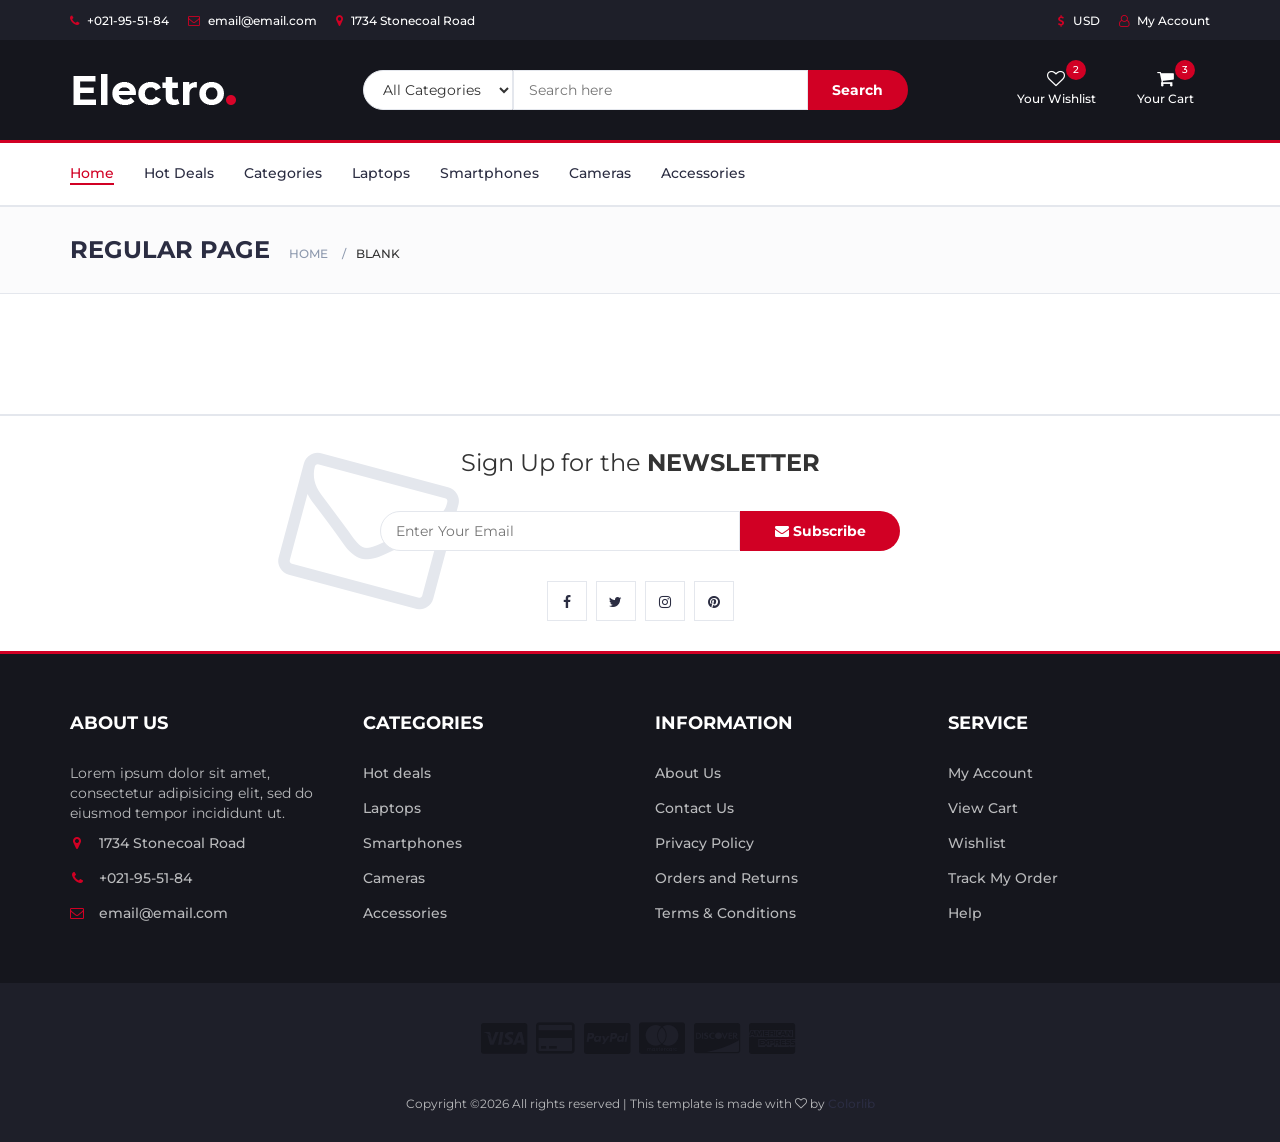
<file: blank.html>
<!DOCTYPE html>
<html lang="en">
	<head>
		<meta charset="utf-8">
		<meta http-equiv="X-UA-Compatible" content="IE=edge">
		<meta name="viewport" content="width=device-width, initial-scale=1">
		 <!-- The above 3 meta tags *must* come first in the head; any other head content must come *after* these tags -->

		<title>Electro - HTML Ecommerce Template</title>

 		<!-- Google font -->
 		<link href="https://fonts.googleapis.com/css?family=Montserrat:400,500,700" rel="stylesheet">

 		<!-- Bootstrap -->
 		<link type="text/css" rel="stylesheet" href="css/bootstrap.min.css"/>

 		<!-- Slick -->
 		<link type="text/css" rel="stylesheet" href="css/slick.css"/>
 		<link type="text/css" rel="stylesheet" href="css/slick-theme.css"/>

 		<!-- nouislider -->
 		<link type="text/css" rel="stylesheet" href="css/nouislider.min.css"/>

 		<!-- Font Awesome Icon -->
 		<link rel="stylesheet" href="css/font-awesome.min.css">

 		<!-- Custom stlylesheet -->
 		<link type="text/css" rel="stylesheet" href="css/style.css"/>

 		<!-- HTML5 shim and Respond.js for IE8 support of HTML5 elements and media queries -->
 		<!-- WARNING: Respond.js doesn't work if you view the page via file:// -->
 		<!--[if lt IE 9]>
 		  <script src="https://oss.maxcdn.com/html5shiv/3.7.3/html5shiv.min.js"></script>
 		  <script src="https://oss.maxcdn.com/respond/1.4.2/respond.min.js"></script>
 		<![endif]-->

    </head>
	<body>
		<!-- HEADER -->
		<header>
			<!-- TOP HEADER -->
			<div id="top-header">
				<div class="container">
					<ul class="header-links pull-left">
						<li><a href="#"><i class="fa fa-phone"></i> +021-95-51-84</a></li>
						<li><a href="#"><i class="fa fa-envelope-o"></i> email@email.com</a></li>
						<li><a href="#"><i class="fa fa-map-marker"></i> 1734 Stonecoal Road</a></li>
					</ul>
					<ul class="header-links pull-right">
						<li><a href="#"><i class="fa fa-dollar"></i> USD</a></li>
						<li><a href="#"><i class="fa fa-user-o"></i> My Account</a></li>
					</ul>
				</div>
			</div>
			<!-- /TOP HEADER -->

			<!-- MAIN HEADER -->
			<div id="header">
				<!-- container -->
				<div class="container">
					<!-- row -->
					<div class="row">
						<!-- LOGO -->
						<div class="col-md-3">
							<div class="header-logo">
								<a href="#" class="logo">
									<img src="./img/logo.png" alt="">
								</a>
							</div>
						</div>
						<!-- /LOGO -->

						<!-- SEARCH BAR -->
						<div class="col-md-6">
							<div class="header-search">
								<form>
									<select class="input-select">
										<option value="0">All Categories</option>
										<option value="1">Category 01</option>
										<option value="1">Category 02</option>
									</select>
									<input class="input" placeholder="Search here">
									<button class="search-btn">Search</button>
								</form>
							</div>
						</div>
						<!-- /SEARCH BAR -->

						<!-- ACCOUNT -->
						<div class="col-md-3 clearfix">
							<div class="header-ctn">
								<!-- Wishlist -->
								<div>
									<a href="#">
										<i class="fa fa-heart-o"></i>
										<span>Your Wishlist</span>
										<div class="qty">2</div>
									</a>
								</div>
								<!-- /Wishlist -->

								<!-- Cart -->
								<div class="dropdown">
									<a class="dropdown-toggle" data-toggle="dropdown" aria-expanded="true">
										<i class="fa fa-shopping-cart"></i>
										<span>Your Cart</span>
										<div class="qty">3</div>
									</a>
									<div class="cart-dropdown">
										<div class="cart-list">
											<div class="product-widget">
												<div class="product-img">
													<img src="./img/product01.png" alt="">
												</div>
												<div class="product-body">
													<h3 class="product-name"><a href="#">product name goes here</a></h3>
													<h4 class="product-price"><span class="qty">1x</span>$980.00</h4>
												</div>
												<button class="delete"><i class="fa fa-close"></i></button>
											</div>

											<div class="product-widget">
												<div class="product-img">
													<img src="./img/product02.png" alt="">
												</div>
												<div class="product-body">
													<h3 class="product-name"><a href="#">product name goes here</a></h3>
													<h4 class="product-price"><span class="qty">3x</span>$980.00</h4>
												</div>
												<button class="delete"><i class="fa fa-close"></i></button>
											</div>
										</div>
										<div class="cart-summary">
											<small>3 Item(s) selected</small>
											<h5>SUBTOTAL: $2940.00</h5>
										</div>
										<div class="cart-btns">
											<a href="#">View Cart</a>
											<a href="#">Checkout  <i class="fa fa-arrow-circle-right"></i></a>
										</div>
									</div>
								</div>
								<!-- /Cart -->

								<!-- Menu Toogle -->
								<div class="menu-toggle">
									<a href="#">
										<i class="fa fa-bars"></i>
										<span>Menu</span>
									</a>
								</div>
								<!-- /Menu Toogle -->
							</div>
						</div>
						<!-- /ACCOUNT -->
					</div>
					<!-- row -->
				</div>
				<!-- container -->
			</div>
			<!-- /MAIN HEADER -->
		</header>
		<!-- /HEADER -->

		<!-- NAVIGATION -->
		<nav id="navigation">
			<!-- container -->
			<div class="container">
				<!-- responsive-nav -->
				<div id="responsive-nav">
					<!-- NAV -->
					<ul class="main-nav nav navbar-nav">
						<li class="active"><a href="#">Home</a></li>
						<li><a href="#">Hot Deals</a></li>
						<li><a href="#">Categories</a></li>
						<li><a href="#">Laptops</a></li>
						<li><a href="#">Smartphones</a></li>
						<li><a href="#">Cameras</a></li>
						<li><a href="#">Accessories</a></li>
					</ul>
					<!-- /NAV -->
				</div>
				<!-- /responsive-nav -->
			</div>
			<!-- /container -->
		</nav>
		<!-- /NAVIGATION -->

		<!-- BREADCRUMB -->
		<div id="breadcrumb" class="section">
			<!-- container -->
			<div class="container">
				<!-- row -->
				<div class="row">
					<div class="col-md-12">
						<h3 class="breadcrumb-header">Regular Page</h3>
						<ul class="breadcrumb-tree">
							<li><a href="#">Home</a></li>
							<li class="active">Blank</li>
						</ul>
					</div>
				</div>
				<!-- /row -->
			</div>
			<!-- /container -->
		</div>
		<!-- /BREADCRUMB -->

		<!-- SECTION -->
		<div class="section">
			<!-- container -->
			<div class="container">
				<!-- row -->
				<div class="row">
				</div>
				<!-- /row -->
			</div>
			<!-- /container -->
		</div>
		<!-- /SECTION -->

		<!-- NEWSLETTER -->
		<div id="newsletter" class="section">
			<!-- container -->
			<div class="container">
				<!-- row -->
				<div class="row">
					<div class="col-md-12">
						<div class="newsletter">
							<p>Sign Up for the <strong>NEWSLETTER</strong></p>
							<form>
								<input class="input" type="email" placeholder="Enter Your Email">
								<button class="newsletter-btn"><i class="fa fa-envelope"></i> Subscribe</button>
							</form>
							<ul class="newsletter-follow">
								<li>
									<a href="#"><i class="fa fa-facebook"></i></a>
								</li>
								<li>
									<a href="#"><i class="fa fa-twitter"></i></a>
								</li>
								<li>
									<a href="#"><i class="fa fa-instagram"></i></a>
								</li>
								<li>
									<a href="#"><i class="fa fa-pinterest"></i></a>
								</li>
							</ul>
						</div>
					</div>
				</div>
				<!-- /row -->
			</div>
			<!-- /container -->
		</div>
		<!-- /NEWSLETTER -->

		<!-- FOOTER -->
		<footer id="footer">
			<!-- top footer -->
			<div class="section">
				<!-- container -->
				<div class="container">
					<!-- row -->
					<div class="row">
						<div class="col-md-3 col-xs-6">
							<div class="footer">
								<h3 class="footer-title">About Us</h3>
								<p>Lorem ipsum dolor sit amet, consectetur adipisicing elit, sed do eiusmod tempor incididunt ut.</p>
								<ul class="footer-links">
									<li><a href="#"><i class="fa fa-map-marker"></i>1734 Stonecoal Road</a></li>
									<li><a href="#"><i class="fa fa-phone"></i>+021-95-51-84</a></li>
									<li><a href="#"><i class="fa fa-envelope-o"></i>email@email.com</a></li>
								</ul>
							</div>
						</div>

						<div class="col-md-3 col-xs-6">
							<div class="footer">
								<h3 class="footer-title">Categories</h3>
								<ul class="footer-links">
									<li><a href="#">Hot deals</a></li>
									<li><a href="#">Laptops</a></li>
									<li><a href="#">Smartphones</a></li>
									<li><a href="#">Cameras</a></li>
									<li><a href="#">Accessories</a></li>
								</ul>
							</div>
						</div>

						<div class="clearfix visible-xs"></div>

						<div class="col-md-3 col-xs-6">
							<div class="footer">
								<h3 class="footer-title">Information</h3>
								<ul class="footer-links">
									<li><a href="#">About Us</a></li>
									<li><a href="#">Contact Us</a></li>
									<li><a href="#">Privacy Policy</a></li>
									<li><a href="#">Orders and Returns</a></li>
									<li><a href="#">Terms & Conditions</a></li>
								</ul>
							</div>
						</div>

						<div class="col-md-3 col-xs-6">
							<div class="footer">
								<h3 class="footer-title">Service</h3>
								<ul class="footer-links">
									<li><a href="#">My Account</a></li>
									<li><a href="#">View Cart</a></li>
									<li><a href="#">Wishlist</a></li>
									<li><a href="#">Track My Order</a></li>
									<li><a href="#">Help</a></li>
								</ul>
							</div>
						</div>
					</div>
					<!-- /row -->
				</div>
				<!-- /container -->
			</div>
			<!-- /top footer -->

			<!-- bottom footer -->
			<div id="bottom-footer" class="section">
				<div class="container">
					<!-- row -->
					<div class="row">
						<div class="col-md-12 text-center">
							<ul class="footer-payments">
								<li><a href="#"><i class="fa fa-cc-visa"></i></a></li>
								<li><a href="#"><i class="fa fa-credit-card"></i></a></li>
								<li><a href="#"><i class="fa fa-cc-paypal"></i></a></li>
								<li><a href="#"><i class="fa fa-cc-mastercard"></i></a></li>
								<li><a href="#"><i class="fa fa-cc-discover"></i></a></li>
								<li><a href="#"><i class="fa fa-cc-amex"></i></a></li>
							</ul>
							<span class="copyright">
								<!-- Link back to Colorlib can't be removed. Template is licensed under CC BY 3.0. -->
								Copyright &copy;<script>document.write(new Date().getFullYear());</script> All rights reserved | This template is made with <i class="fa fa-heart-o" aria-hidden="true"></i> by <a href="https://colorlib.com" target="_blank">Colorlib</a>
							<!-- Link back to Colorlib can't be removed. Template is licensed under CC BY 3.0. -->
							</span>


						</div>
					</div>
						<!-- /row -->
				</div>
				<!-- /container -->
			</div>
			<!-- /bottom footer -->
		</footer>
		<!-- /FOOTER -->

		<!-- jQuery Plugins -->
		<script src="js/jquery.min.js"></script>
		<script src="js/bootstrap.min.js"></script>
		<script src="js/slick.min.js"></script>
		<script src="js/nouislider.min.js"></script>
		<script src="js/jquery.zoom.min.js"></script>
		<script src="js/main.js"></script>

	</body>
</html>
</file>
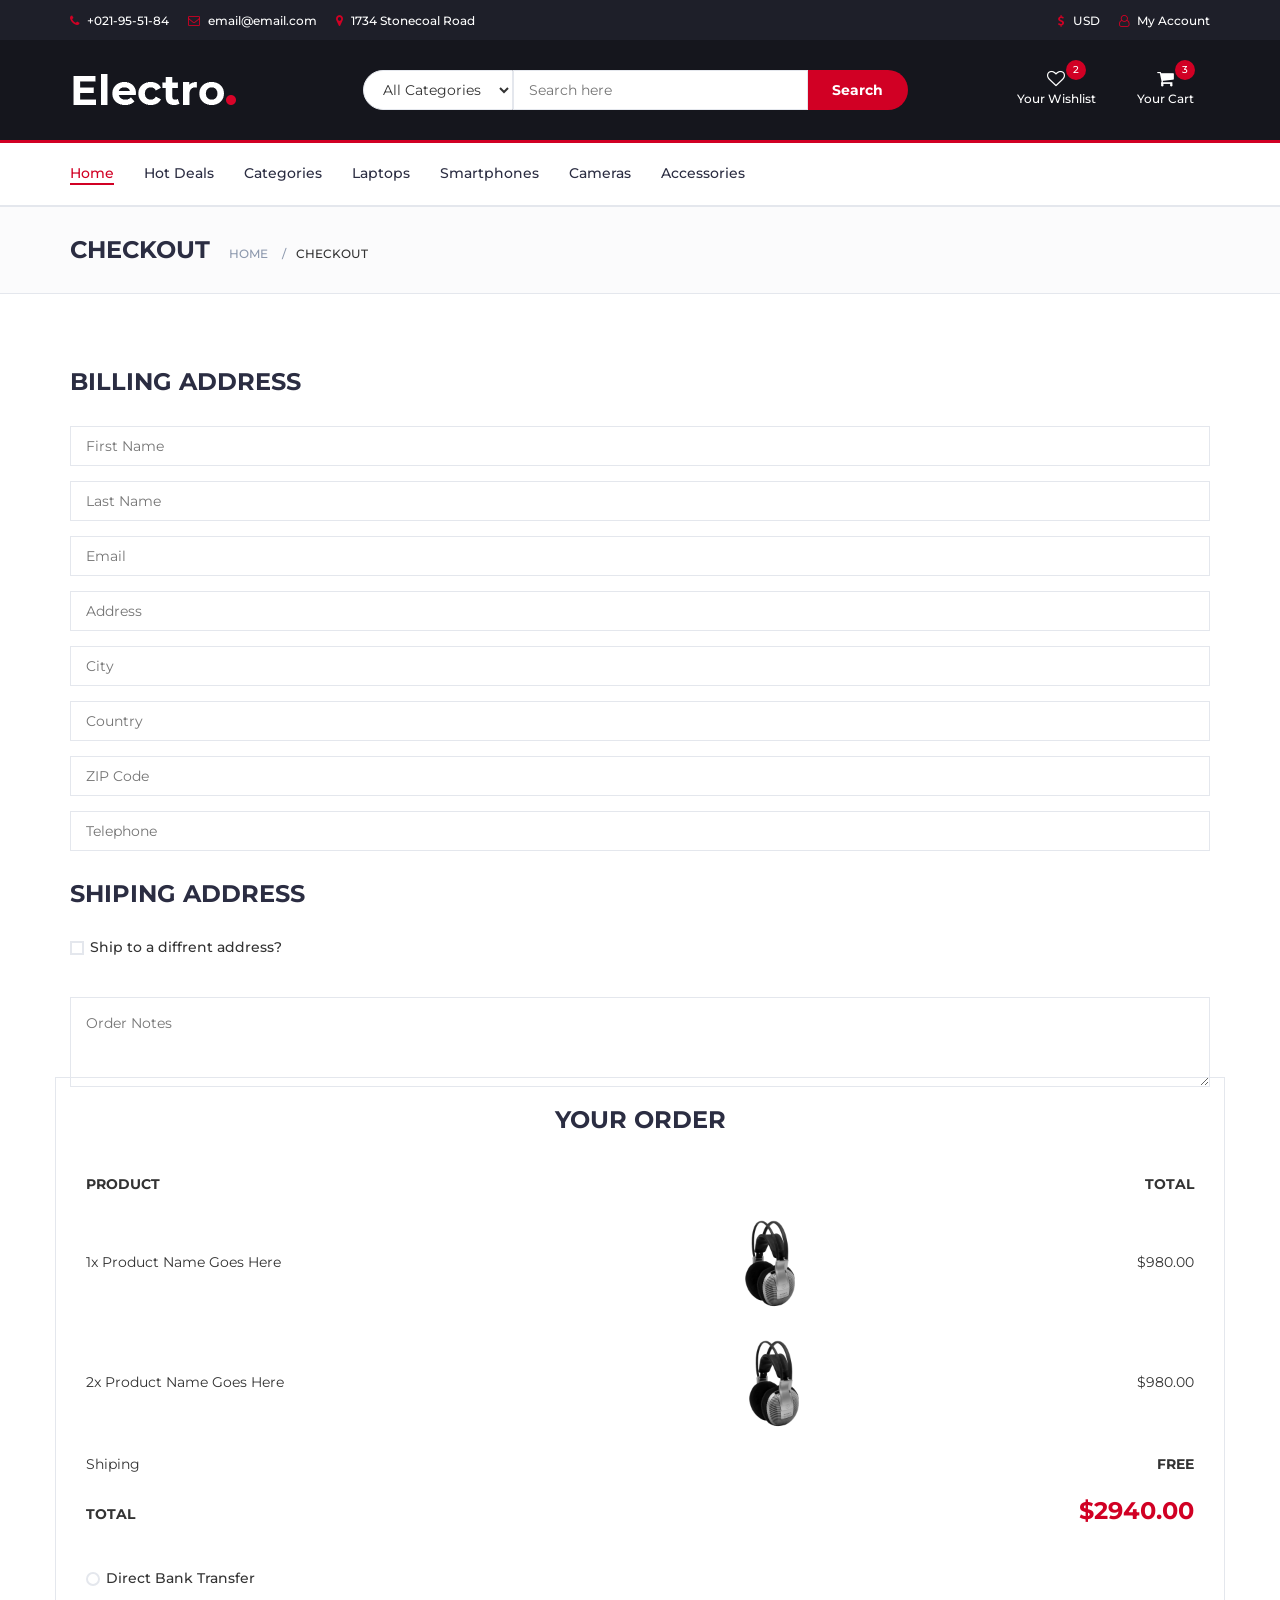
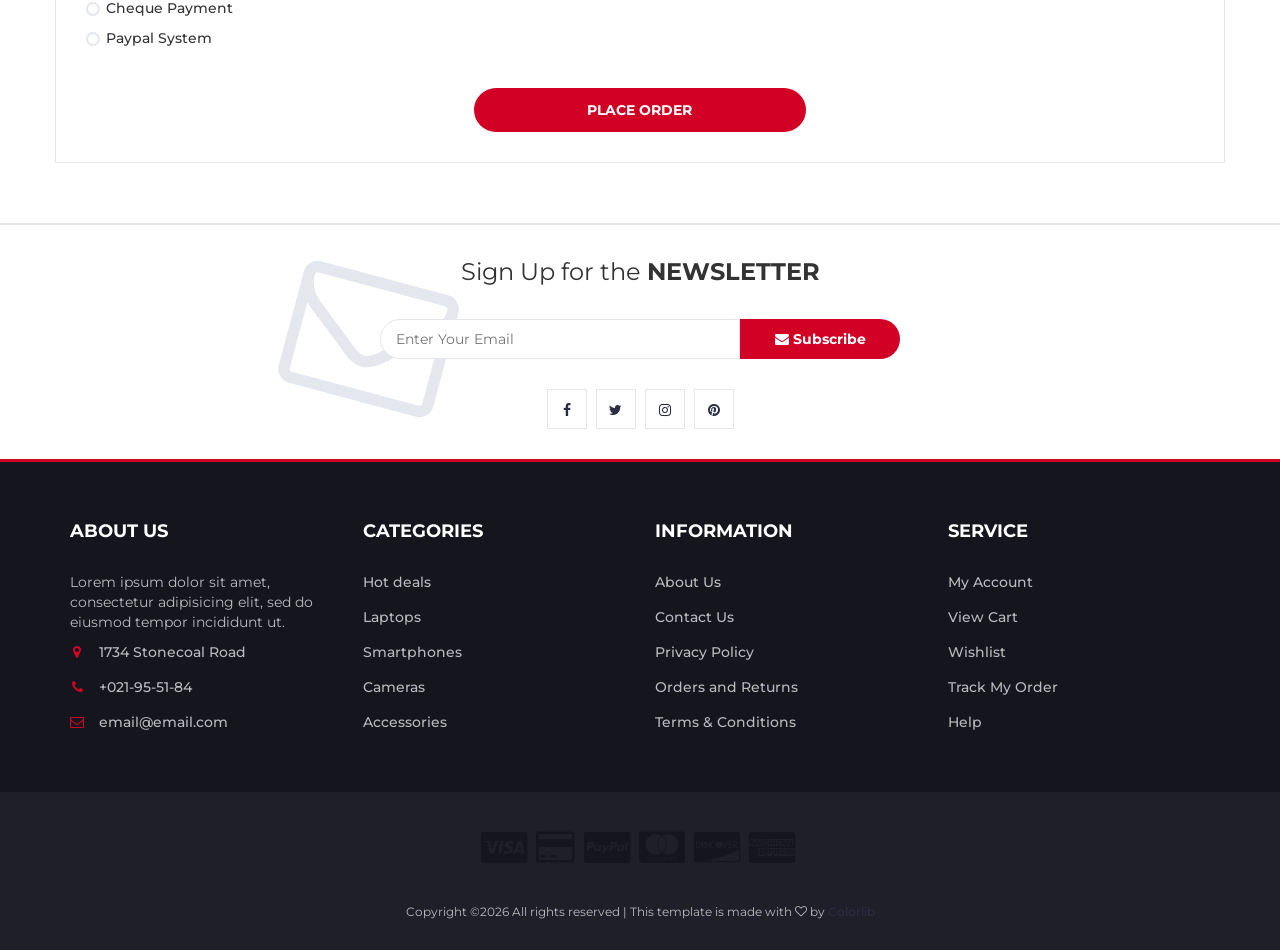
<file: checkout.html>
<!DOCTYPE html>
<html lang="en">
	<head>
		<meta charset="utf-8">
		<meta http-equiv="X-UA-Compatible" content="IE=edge">
		<meta name="viewport" content="width=device-width, initial-scale=1">
		 <!-- The above 3 meta tags *must* come first in the head; any other head content must come *after* these tags -->

		<title>Electro - HTML Ecommerce Template</title>

 		<!-- Google font -->
 		<link href="https://fonts.googleapis.com/css?family=Montserrat:400,500,700" rel="stylesheet">

 		<!-- Bootstrap -->
 		<link type="text/css" rel="stylesheet" href="css/bootstrap.min.css"/>

 		<!-- Slick -->
 		<link type="text/css" rel="stylesheet" href="css/slick.css"/>
 		<link type="text/css" rel="stylesheet" href="css/slick-theme.css"/>

 		<!-- nouislider -->
 		<link type="text/css" rel="stylesheet" href="css/nouislider.min.css"/>

 		<!-- Font Awesome Icon -->
 		<link rel="stylesheet" href="css/font-awesome.min.css">

 		<!-- Custom stlylesheet -->
 		<link type="text/css" rel="stylesheet" href="css/style.css"/>

		<!-- HTML5 shim and Respond.js for IE8 support of HTML5 elements and media queries -->
		<!-- WARNING: Respond.js doesn't work if you view the page via file:// -->
		<!--[if lt IE 9]>
		  <script src="https://oss.maxcdn.com/html5shiv/3.7.3/html5shiv.min.js"></script>
		  <script src="https://oss.maxcdn.com/respond/1.4.2/respond.min.js"></script>
		<![endif]-->

    </head>
	<body>
		<!-- HEADER -->
		<header>
			<!-- TOP HEADER -->
			<div id="top-header">
				<div class="container">
					<ul class="header-links pull-left">
						<li><a href="#"><i class="fa fa-phone"></i> +021-95-51-84</a></li>
						<li><a href="#"><i class="fa fa-envelope-o"></i> email@email.com</a></li>
						<li><a href="#"><i class="fa fa-map-marker"></i> 1734 Stonecoal Road</a></li>
					</ul>
					<ul class="header-links pull-right">
						<li><a href="#"><i class="fa fa-dollar"></i> USD</a></li>
						<li><a href="#"><i class="fa fa-user-o"></i> My Account</a></li>
					</ul>
				</div>
			</div>
			<!-- /TOP HEADER -->

			<!-- MAIN HEADER -->
			<div id="header">
				<!-- container -->
				<div class="container">
					<!-- row -->
					<div class="row">
						<!-- LOGO -->
						<div class="col-md-3">
							<div class="header-logo">
								<a href="#" class="logo">
									<img src="./img/logo.png" alt="">
								</a>
							</div>
						</div>
						<!-- /LOGO -->

						<!-- SEARCH BAR -->
						<div class="col-md-6">
							<div class="header-search">
								<form>
									<select class="input-select">
										<option value="0">All Categories</option>
										<option value="1">Category 01</option>
										<option value="1">Category 02</option>
									</select>
									<input class="input" placeholder="Search here">
									<button class="search-btn">Search</button>
								</form>
							</div>
						</div>
						<!-- /SEARCH BAR -->

						<!-- ACCOUNT -->
						<div class="col-md-3 clearfix">
							<div class="header-ctn">
								<!-- Wishlist -->
								<div>
									<a href="#">
										<i class="fa fa-heart-o"></i>
										<span>Your Wishlist</span>
										<div class="qty">2</div>
									</a>
								</div>
								<!-- /Wishlist -->

								<!-- Cart -->
								<div class="dropdown">
									<a class="dropdown-toggle" data-toggle="dropdown" aria-expanded="true">
										<i class="fa fa-shopping-cart"></i>
										<span>Your Cart</span>
										<div class="qty">3</div>
									</a>
									<div class="cart-dropdown">
										<div class="cart-list">
											<div class="product-widget">
												<div class="product-img">
													<img src="./img/product01.png" alt="">
												</div>
												<div class="product-body">
													<h3 class="product-name"><a href="#">product name goes here</a></h3>
													<h4 class="product-price"><span class="qty">1x</span>$980.00</h4>
												</div>
												<button class="delete"><i class="fa fa-close"></i></button>
											</div>

											<div class="product-widget">
												<div class="product-img">
													<img src="./img/product02.png" alt="">
												</div>
												<div class="product-body">
													<h3 class="product-name"><a href="#">product name goes here</a></h3>
													<h4 class="product-price"><span class="qty">3x</span>$980.00</h4>
												</div>
												<button class="delete"><i class="fa fa-close"></i></button>
											</div>
										</div>
										<div class="cart-summary">
											<small>3 Item(s) selected</small>
											<h5>SUBTOTAL: $2940.00</h5>
										</div>
										<div class="cart-btns">
											<a href="#">View Cart</a>
											<a href="#">Checkout  <i class="fa fa-arrow-circle-right"></i></a>
										</div>
									</div>
								</div>
								<!-- /Cart -->

								<!-- Menu Toogle -->
								<div class="menu-toggle">
									<a href="#">
										<i class="fa fa-bars"></i>
										<span>Menu</span>
									</a>
								</div>
								<!-- /Menu Toogle -->
							</div>
						</div>
						<!-- /ACCOUNT -->
					</div>
					<!-- row -->
				</div>
				<!-- container -->
			</div>
			<!-- /MAIN HEADER -->
		</header>
		<!-- /HEADER -->

		<!-- NAVIGATION -->
		<nav id="navigation">
			<!-- container -->
			<div class="container">
				<!-- responsive-nav -->
				<div id="responsive-nav">
					<!-- NAV -->
					<ul class="main-nav nav navbar-nav">
						<li class="active"><a href="#">Home</a></li>
						<li><a href="#">Hot Deals</a></li>
						<li><a href="#">Categories</a></li>
						<li><a href="#">Laptops</a></li>
						<li><a href="#">Smartphones</a></li>
						<li><a href="#">Cameras</a></li>
						<li><a href="#">Accessories</a></li>
					</ul>
					<!-- /NAV -->
				</div>
				<!-- /responsive-nav -->
			</div>
			<!-- /container -->
		</nav>
		<!-- /NAVIGATION -->

		<!-- BREADCRUMB -->
		<div id="breadcrumb" class="section">
			<!-- container -->
			<div class="container">
				<!-- row -->
				<div class="row">
					<div class="col-md-12">
						<h3 class="breadcrumb-header">Checkout</h3>
						<ul class="breadcrumb-tree">
							<li><a href="#">Home</a></li>
							<li class="active">Checkout</li>
						</ul>
					</div>
				</div>
				<!-- /row -->
			</div>
			<!-- /container -->
		</div>
		<!-- /BREADCRUMB -->

		<!-- SECTION -->
		<div class="section">
			<!-- container -->
			<div class="container">
				<!-- row -->
				<div class="row">

					<div class="col-md-12">
						<!-- Billing Details -->
						<div class="billing-details">
							<div class="section-title">
								<h3 class="title">Billing address</h3>
							</div>
							<div class="form-group">
								<input class="input" type="text" name="first-name" placeholder="First Name">
							</div>
							<div class="form-group">
								<input class="input" type="text" name="last-name" placeholder="Last Name">
							</div>
							<div class="form-group">
								<input class="input" type="email" name="email" placeholder="Email">
							</div>
							<div class="form-group">
								<input class="input" type="text" name="address" placeholder="Address">
							</div>
							<div class="form-group">
								<input class="input" type="text" name="city" placeholder="City">
							</div>
							<div class="form-group">
								<input class="input" type="text" name="country" placeholder="Country">
							</div>
							<div class="form-group">
								<input class="input" type="text" name="zip-code" placeholder="ZIP Code">
							</div>
							<div class="form-group">
								<input class="input" type="tel" name="tel" placeholder="Telephone">
							</div>
						</div>
						<!-- /Billing Details -->

						<!-- Shiping Details -->
						<div class="shiping-details">
							<div class="section-title">
								<h3 class="title">Shiping address</h3>
							</div>
							<div class="input-checkbox">
								<input type="checkbox" id="shiping-address">
								<label for="shiping-address">
									<span></span>
									Ship to a diffrent address?
								</label>
								<div class="caption">
									<div class="form-group">
										<input class="input" type="text" name="first-name" placeholder="First Name">
									</div>
									<div class="form-group">
										<input class="input" type="text" name="last-name" placeholder="Last Name">
									</div>
									<div class="form-group">
										<input class="input" type="email" name="email" placeholder="Email">
									</div>
									<div class="form-group">
										<input class="input" type="text" name="address" placeholder="Address">
									</div>
									<div class="form-group">
										<input class="input" type="text" name="city" placeholder="City">
									</div>
									<div class="form-group">
										<input class="input" type="text" name="country" placeholder="Country">
									</div>
									<div class="form-group">
										<input class="input" type="text" name="zip-code" placeholder="ZIP Code">
									</div>
									<div class="form-group">
										<input class="input" type="tel" name="tel" placeholder="Telephone">
									</div>
								</div>
							</div>
						</div>
						<!-- /Shiping Details -->

						<!-- Order notes -->
						<div class="order-notes">
							<textarea class="input" placeholder="Order Notes"></textarea>
						</div>
						<!-- /Order notes -->
					</div>

					<!-- Order Details -->
					<div class="col-md-12 order-details">
						<div class="section-title text-center">
							<h3 class="title">Your Order</h3>
						</div>
						<div class="order-summary">
							<div class="order-col">
								<div><strong>PRODUCT</strong></div>
								<div><strong>TOTAL</strong></div>
							</div>
							<div class="order-products">
								<div class="order-col">
									<div>1x Product Name Goes Here</div>
									<div><img style="width: 100px;" src="./img/product05.png" alt=""></div>
									<div>$980.00</div>
								</div>
								<div class="order-col">
									<div>2x Product Name Goes Here</div>
									<div><img style="width: 100px" src="./img/product05.png" alt=""></div>
									<div>$980.00</div>
								</div>
							</div>
							<div class="order-col">
								<div>Shiping</div>
								<div><strong>FREE</strong></div>
							</div>
							<div class="order-col">
								<div><strong>TOTAL</strong></div>
								<div><strong class="order-total">$2940.00</strong></div>
							</div>
						</div>
						<div class="payment-method">
							<div class="input-radio">
								<input type="radio" name="payment" id="payment-1">
								<label for="payment-1">
									<span></span>
									Direct Bank Transfer
								</label>
								<div class="caption">
									<p>Lorem ipsum dolor sit amet, consectetur adipisicing elit, sed do eiusmod tempor incididunt ut labore et dolore magna aliqua.</p>
								</div>
							</div>
							<div class="input-radio">
								<input type="radio" name="payment" id="payment-2">
								<label for="payment-2">
									<span></span>
									Cheque Payment
								</label>
								<div class="caption">
									<p>Lorem ipsum dolor sit amet, consectetur adipisicing elit, sed do eiusmod tempor incididunt ut labore et dolore magna aliqua.</p>
								</div>
							</div>
							<div class="input-radio">
								<input type="radio" name="payment" id="payment-3">
								<label for="payment-3">
									<span></span>
									Paypal System
								</label>
								<div class="caption">
									<p>Lorem ipsum dolor sit amet, consectetur adipisicing elit, sed do eiusmod tempor incididunt ut labore et dolore magna aliqua.</p>
								</div>
							</div>
						</div>
						<!-- <div class="input-checkbox">
							<input type="checkbox" id="terms">
							<label for="terms">
								<span></span>
								I've read and accept the <a href="#">terms & conditions</a>
							</label>
						</div> -->
						<a href="#" class="primary-btn order-submit" style="width: 30%;margin: auto;">Place order</a>
					</div>
					<!-- /Order Details -->

					
				</div>
				<!-- /row -->
			</div>
			<!-- /container -->
		</div>
		<!-- /SECTION -->

		<!-- NEWSLETTER -->
		<div id="newsletter" class="section">
			<!-- container -->
			<div class="container">
				<!-- row -->
				<div class="row">
					<div class="col-md-12">
						<div class="newsletter">
							<p>Sign Up for the <strong>NEWSLETTER</strong></p>
							<form>
								<input class="input" type="email" placeholder="Enter Your Email">
								<button class="newsletter-btn"><i class="fa fa-envelope"></i> Subscribe</button>
							</form>
							<ul class="newsletter-follow">
								<li>
									<a href="#"><i class="fa fa-facebook"></i></a>
								</li>
								<li>
									<a href="#"><i class="fa fa-twitter"></i></a>
								</li>
								<li>
									<a href="#"><i class="fa fa-instagram"></i></a>
								</li>
								<li>
									<a href="#"><i class="fa fa-pinterest"></i></a>
								</li>
							</ul>
						</div>
					</div>
				</div>
				<!-- /row -->
			</div>
			<!-- /container -->
		</div>
		<!-- /NEWSLETTER -->

		<!-- FOOTER -->
		<footer id="footer">
			<!-- top footer -->
			<div class="section">
				<!-- container -->
				<div class="container">
					<!-- row -->
					<div class="row">
						<div class="col-md-3 col-xs-6">
							<div class="footer">
								<h3 class="footer-title">About Us</h3>
								<p>Lorem ipsum dolor sit amet, consectetur adipisicing elit, sed do eiusmod tempor incididunt ut.</p>
								<ul class="footer-links">
									<li><a href="#"><i class="fa fa-map-marker"></i>1734 Stonecoal Road</a></li>
									<li><a href="#"><i class="fa fa-phone"></i>+021-95-51-84</a></li>
									<li><a href="#"><i class="fa fa-envelope-o"></i>email@email.com</a></li>
								</ul>
							</div>
						</div>

						<div class="col-md-3 col-xs-6">
							<div class="footer">
								<h3 class="footer-title">Categories</h3>
								<ul class="footer-links">
									<li><a href="#">Hot deals</a></li>
									<li><a href="#">Laptops</a></li>
									<li><a href="#">Smartphones</a></li>
									<li><a href="#">Cameras</a></li>
									<li><a href="#">Accessories</a></li>
								</ul>
							</div>
						</div>

						<div class="clearfix visible-xs"></div>

						<div class="col-md-3 col-xs-6">
							<div class="footer">
								<h3 class="footer-title">Information</h3>
								<ul class="footer-links">
									<li><a href="#">About Us</a></li>
									<li><a href="#">Contact Us</a></li>
									<li><a href="#">Privacy Policy</a></li>
									<li><a href="#">Orders and Returns</a></li>
									<li><a href="#">Terms & Conditions</a></li>
								</ul>
							</div>
						</div>

						<div class="col-md-3 col-xs-6">
							<div class="footer">
								<h3 class="footer-title">Service</h3>
								<ul class="footer-links">
									<li><a href="#">My Account</a></li>
									<li><a href="#">View Cart</a></li>
									<li><a href="#">Wishlist</a></li>
									<li><a href="#">Track My Order</a></li>
									<li><a href="#">Help</a></li>
								</ul>
							</div>
						</div>
					</div>
					<!-- /row -->
				</div>
				<!-- /container -->
			</div>
			<!-- /top footer -->

			<!-- bottom footer -->
			<div id="bottom-footer" class="section">
				<div class="container">
					<!-- row -->
					<div class="row">
						<div class="col-md-12 text-center">
							<ul class="footer-payments">
								<li><a href="#"><i class="fa fa-cc-visa"></i></a></li>
								<li><a href="#"><i class="fa fa-credit-card"></i></a></li>
								<li><a href="#"><i class="fa fa-cc-paypal"></i></a></li>
								<li><a href="#"><i class="fa fa-cc-mastercard"></i></a></li>
								<li><a href="#"><i class="fa fa-cc-discover"></i></a></li>
								<li><a href="#"><i class="fa fa-cc-amex"></i></a></li>
							</ul>
							<span class="copyright">
								<!-- Link back to Colorlib can't be removed. Template is licensed under CC BY 3.0. -->
								Copyright &copy;<script>document.write(new Date().getFullYear());</script> All rights reserved | This template is made with <i class="fa fa-heart-o" aria-hidden="true"></i> by <a href="https://colorlib.com" target="_blank">Colorlib</a>
							<!-- Link back to Colorlib can't be removed. Template is licensed under CC BY 3.0. -->
							</span>
						</div>
					</div>
						<!-- /row -->
				</div>
				<!-- /container -->
			</div>
			<!-- /bottom footer -->
		</footer>
		<!-- /FOOTER -->

		<!-- jQuery Plugins -->
		<script src="js/jquery.min.js"></script>
		<script src="js/bootstrap.min.js"></script>
		<script src="js/slick.min.js"></script>
		<script src="js/nouislider.min.js"></script>
		<script src="js/jquery.zoom.min.js"></script>
		<script src="js/main.js"></script>

	</body>
</html>
</file>
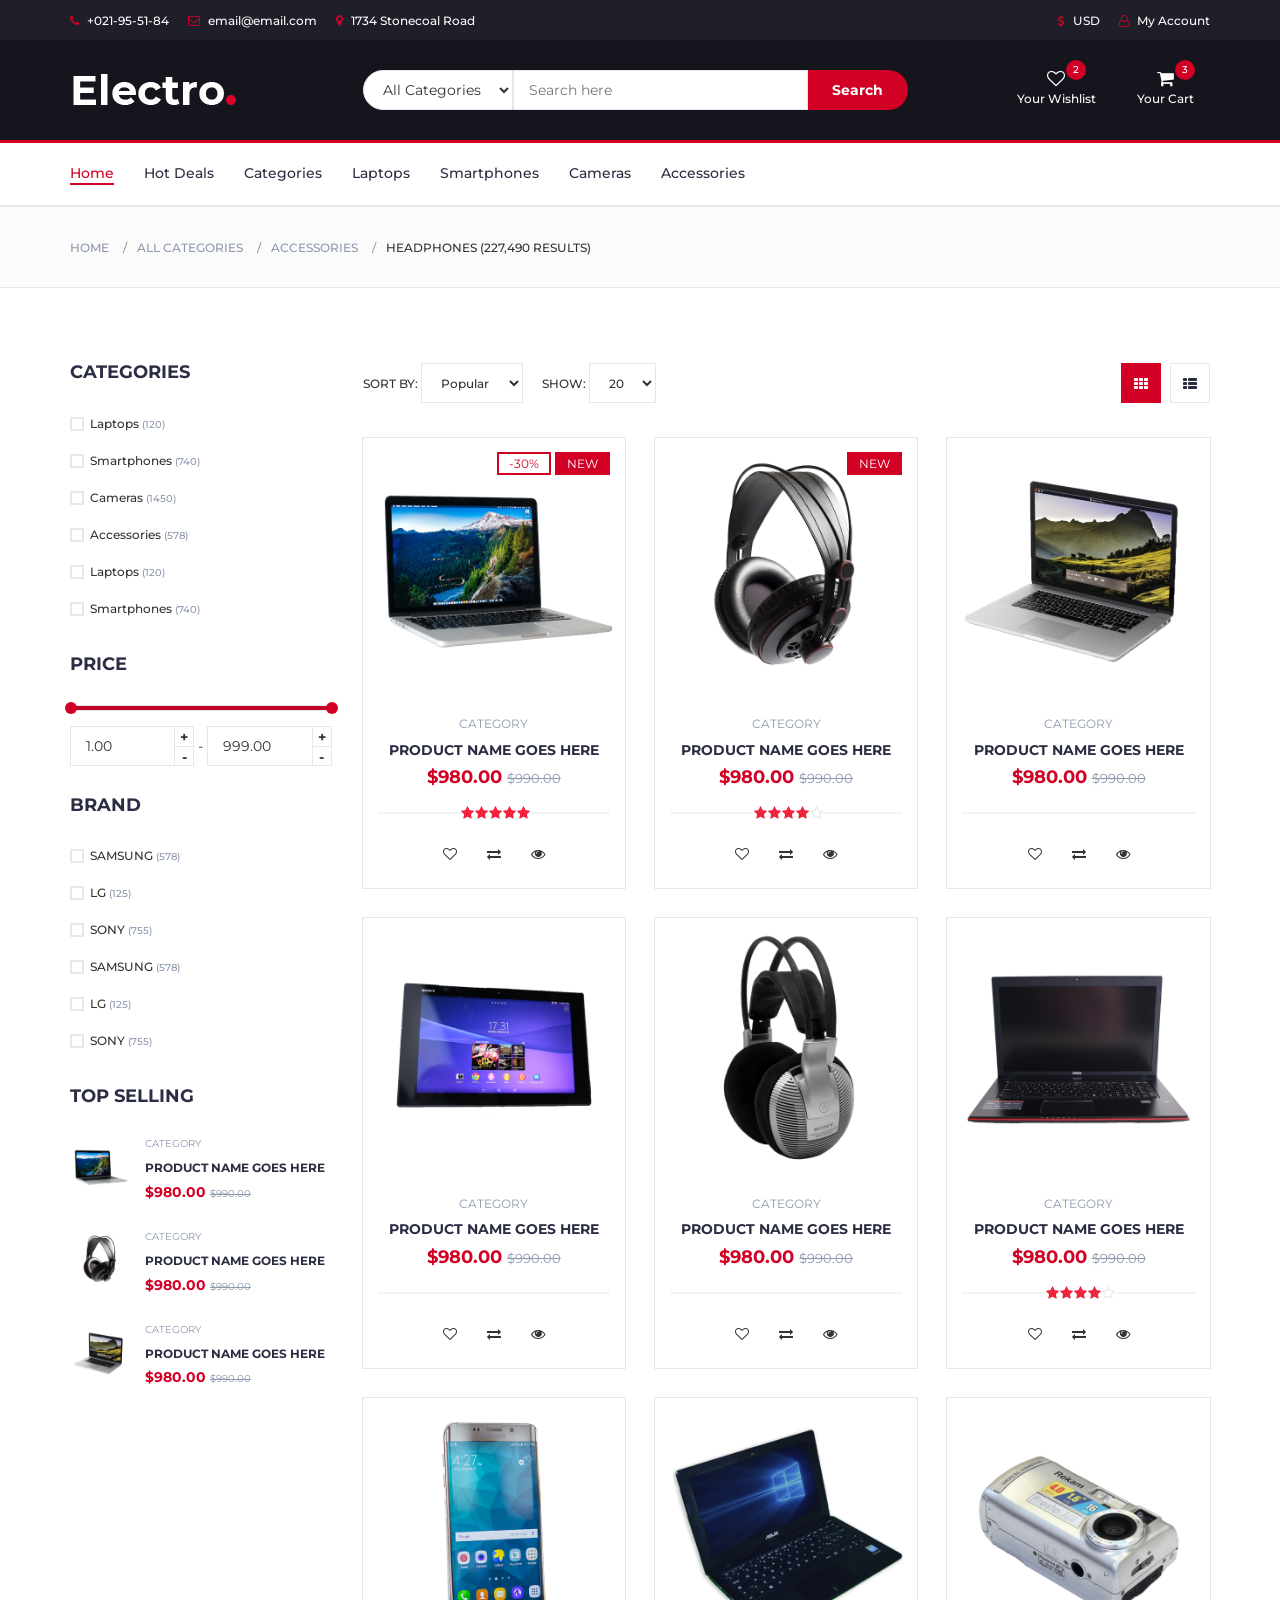
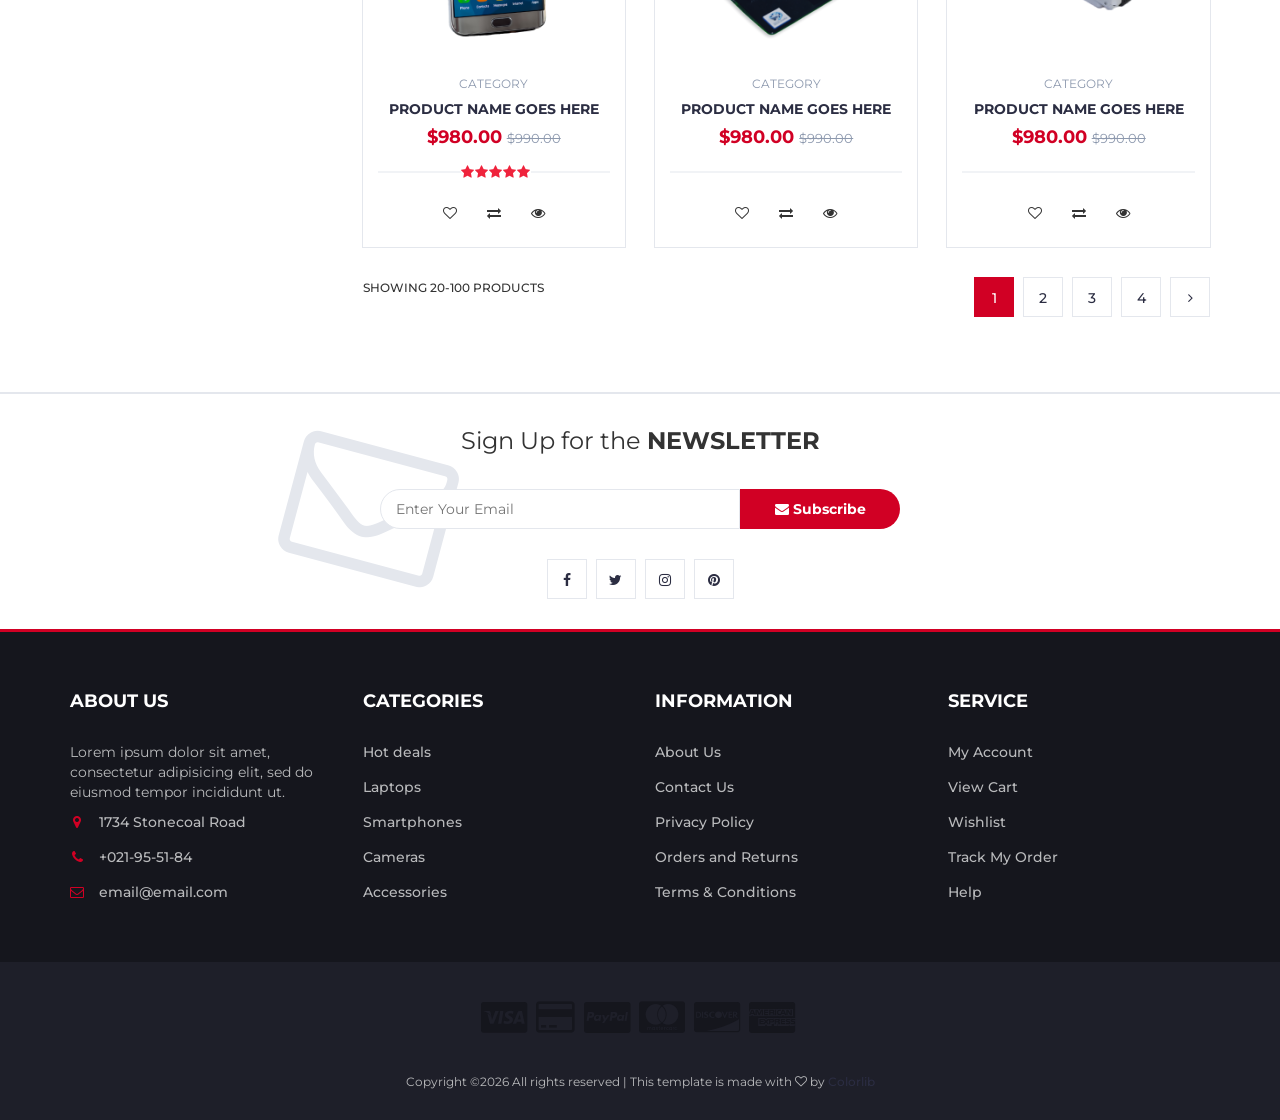
<file: store.html>
<!DOCTYPE html>
<html lang="en">
	<head>
		<meta charset="utf-8">
		<meta http-equiv="X-UA-Compatible" content="IE=edge">
		<meta name="viewport" content="width=device-width, initial-scale=1">
		 <!-- The above 3 meta tags *must* come first in the head; any other head content must come *after* these tags -->

		<title>Electro - HTML Ecommerce Template</title>

 		<!-- Google font -->
 		<link href="https://fonts.googleapis.com/css?family=Montserrat:400,500,700" rel="stylesheet">

 		<!-- Bootstrap -->
 		<link type="text/css" rel="stylesheet" href="css/bootstrap.min.css"/>

 		<!-- Slick -->
 		<link type="text/css" rel="stylesheet" href="css/slick.css"/>
 		<link type="text/css" rel="stylesheet" href="css/slick-theme.css"/>

 		<!-- nouislider -->
 		<link type="text/css" rel="stylesheet" href="css/nouislider.min.css"/>

 		<!-- Font Awesome Icon -->
 		<link rel="stylesheet" href="css/font-awesome.min.css">

 		<!-- Custom stlylesheet -->
 		<link type="text/css" rel="stylesheet" href="css/style.css"/>

		<!-- HTML5 shim and Respond.js for IE8 support of HTML5 elements and media queries -->
		<!-- WARNING: Respond.js doesn't work if you view the page via file:// -->
		<!--[if lt IE 9]>
		  <script src="https://oss.maxcdn.com/html5shiv/3.7.3/html5shiv.min.js"></script>
		  <script src="https://oss.maxcdn.com/respond/1.4.2/respond.min.js"></script>
		<![endif]-->

    </head>
	<body>
		<!-- HEADER -->
		<header>
			<!-- TOP HEADER -->
			<div id="top-header">
				<div class="container">
					<ul class="header-links pull-left">
						<li><a href="#"><i class="fa fa-phone"></i> +021-95-51-84</a></li>
						<li><a href="#"><i class="fa fa-envelope-o"></i> email@email.com</a></li>
						<li><a href="#"><i class="fa fa-map-marker"></i> 1734 Stonecoal Road</a></li>
					</ul>
					<ul class="header-links pull-right">
						<li><a href="#"><i class="fa fa-dollar"></i> USD</a></li>
						<li><a href="#"><i class="fa fa-user-o"></i> My Account</a></li>
					</ul>
				</div>
			</div>
			<!-- /TOP HEADER -->

			<!-- MAIN HEADER -->
			<div id="header">
				<!-- container -->
				<div class="container">
					<!-- row -->
					<div class="row">
						<!-- LOGO -->
						<div class="col-md-3">
							<div class="header-logo">
								<a href="#" class="logo">
									<img src="./img/logo.png" alt="">
								</a>
							</div>
						</div>
						<!-- /LOGO -->

						<!-- SEARCH BAR -->
						<div class="col-md-6">
							<div class="header-search">
								<form>
									<select class="input-select">
										<option value="0">All Categories</option>
										<option value="1">Category 01</option>
										<option value="1">Category 02</option>
									</select>
									<input class="input" placeholder="Search here">
									<button class="search-btn">Search</button>
								</form>
							</div>
						</div>
						<!-- /SEARCH BAR -->

						<!-- ACCOUNT -->
						<div class="col-md-3 clearfix">
							<div class="header-ctn">
								<!-- Wishlist -->
								<div>
									<a href="#">
										<i class="fa fa-heart-o"></i>
										<span>Your Wishlist</span>
										<div class="qty">2</div>
									</a>
								</div>
								<!-- /Wishlist -->

								<!-- Cart -->
								<div class="dropdown">
									<a class="dropdown-toggle" data-toggle="dropdown" aria-expanded="true">
										<i class="fa fa-shopping-cart"></i>
										<span>Your Cart</span>
										<div class="qty">3</div>
									</a>
									<div class="cart-dropdown">
										<div class="cart-list">
											<div class="product-widget">
												<div class="product-img">
													<img src="./img/product01.png" alt="">
												</div>
												<div class="product-body">
													<h3 class="product-name"><a href="#">product name goes here</a></h3>
													<h4 class="product-price"><span class="qty">1x</span>$980.00</h4>
												</div>
												<button class="delete"><i class="fa fa-close"></i></button>
											</div>

											<div class="product-widget">
												<div class="product-img">
													<img src="./img/product02.png" alt="">
												</div>
												<div class="product-body">
													<h3 class="product-name"><a href="#">product name goes here</a></h3>
													<h4 class="product-price"><span class="qty">3x</span>$980.00</h4>
												</div>
												<button class="delete"><i class="fa fa-close"></i></button>
											</div>
										</div>
										<div class="cart-summary">
											<small>3 Item(s) selected</small>
											<h5>SUBTOTAL: $2940.00</h5>
										</div>
										<div class="cart-btns">
											<a href="#">View Cart</a>
											<a href="#">Checkout  <i class="fa fa-arrow-circle-right"></i></a>
										</div>
									</div>
								</div>
								<!-- /Cart -->

								<!-- Menu Toogle -->
								<div class="menu-toggle">
									<a href="#">
										<i class="fa fa-bars"></i>
										<span>Menu</span>
									</a>
								</div>
								<!-- /Menu Toogle -->
							</div>
						</div>
						<!-- /ACCOUNT -->
					</div>
					<!-- row -->
				</div>
				<!-- container -->
			</div>
			<!-- /MAIN HEADER -->
		</header>
		<!-- /HEADER -->

		<!-- NAVIGATION -->
		<nav id="navigation">
			<!-- container -->
			<div class="container">
				<!-- responsive-nav -->
				<div id="responsive-nav">
					<!-- NAV -->
					<ul class="main-nav nav navbar-nav">
						<li class="active"><a href="#">Home</a></li>
						<li><a href="#">Hot Deals</a></li>
						<li><a href="#">Categories</a></li>
						<li><a href="#">Laptops</a></li>
						<li><a href="#">Smartphones</a></li>
						<li><a href="#">Cameras</a></li>
						<li><a href="#">Accessories</a></li>
					</ul>
					<!-- /NAV -->
				</div>
				<!-- /responsive-nav -->
			</div>
			<!-- /container -->
		</nav>
		<!-- /NAVIGATION -->

		<!-- BREADCRUMB -->
		<div id="breadcrumb" class="section">
			<!-- container -->
			<div class="container">
				<!-- row -->
				<div class="row">
					<div class="col-md-12">
						<ul class="breadcrumb-tree">
							<li><a href="#">Home</a></li>
							<li><a href="#">All Categories</a></li>
							<li><a href="#">Accessories</a></li>
							<li class="active">Headphones (227,490 Results)</li>
						</ul>
					</div>
				</div>
				<!-- /row -->
			</div>
			<!-- /container -->
		</div>
		<!-- /BREADCRUMB -->

		<!-- SECTION -->
		<div class="section">
			<!-- container -->
			<div class="container">
				<!-- row -->
				<div class="row">
					<!-- ASIDE -->
					<div id="aside" class="col-md-3">
						<!-- aside Widget -->
						<div class="aside">
							<h3 class="aside-title">Categories</h3>
							<div class="checkbox-filter">

								<div class="input-checkbox">
									<input type="checkbox" id="category-1">
									<label for="category-1">
										<span></span>
										Laptops
										<small>(120)</small>
									</label>
								</div>

								<div class="input-checkbox">
									<input type="checkbox" id="category-2">
									<label for="category-2">
										<span></span>
										Smartphones
										<small>(740)</small>
									</label>
								</div>

								<div class="input-checkbox">
									<input type="checkbox" id="category-3">
									<label for="category-3">
										<span></span>
										Cameras
										<small>(1450)</small>
									</label>
								</div>

								<div class="input-checkbox">
									<input type="checkbox" id="category-4">
									<label for="category-4">
										<span></span>
										Accessories
										<small>(578)</small>
									</label>
								</div>

								<div class="input-checkbox">
									<input type="checkbox" id="category-5">
									<label for="category-5">
										<span></span>
										Laptops
										<small>(120)</small>
									</label>
								</div>

								<div class="input-checkbox">
									<input type="checkbox" id="category-6">
									<label for="category-6">
										<span></span>
										Smartphones
										<small>(740)</small>
									</label>
								</div>
							</div>
						</div>
						<!-- /aside Widget -->

						<!-- aside Widget -->
						<div class="aside">
							<h3 class="aside-title">Price</h3>
							<div class="price-filter">
								<div id="price-slider"></div>
								<div class="input-number price-min">
									<input id="price-min" type="number">
									<span class="qty-up">+</span>
									<span class="qty-down">-</span>
								</div>
								<span>-</span>
								<div class="input-number price-max">
									<input id="price-max" type="number">
									<span class="qty-up">+</span>
									<span class="qty-down">-</span>
								</div>
							</div>
						</div>
						<!-- /aside Widget -->

						<!-- aside Widget -->
						<div class="aside">
							<h3 class="aside-title">Brand</h3>
							<div class="checkbox-filter">
								<div class="input-checkbox">
									<input type="checkbox" id="brand-1">
									<label for="brand-1">
										<span></span>
										SAMSUNG
										<small>(578)</small>
									</label>
								</div>
								<div class="input-checkbox">
									<input type="checkbox" id="brand-2">
									<label for="brand-2">
										<span></span>
										LG
										<small>(125)</small>
									</label>
								</div>
								<div class="input-checkbox">
									<input type="checkbox" id="brand-3">
									<label for="brand-3">
										<span></span>
										SONY
										<small>(755)</small>
									</label>
								</div>
								<div class="input-checkbox">
									<input type="checkbox" id="brand-4">
									<label for="brand-4">
										<span></span>
										SAMSUNG
										<small>(578)</small>
									</label>
								</div>
								<div class="input-checkbox">
									<input type="checkbox" id="brand-5">
									<label for="brand-5">
										<span></span>
										LG
										<small>(125)</small>
									</label>
								</div>
								<div class="input-checkbox">
									<input type="checkbox" id="brand-6">
									<label for="brand-6">
										<span></span>
										SONY
										<small>(755)</small>
									</label>
								</div>
							</div>
						</div>
						<!-- /aside Widget -->

						<!-- aside Widget -->
						<div class="aside">
							<h3 class="aside-title">Top selling</h3>
							<div class="product-widget">
								<div class="product-img">
									<img src="./img/product01.png" alt="">
								</div>
								<div class="product-body">
									<p class="product-category">Category</p>
									<h3 class="product-name"><a href="#">product name goes here</a></h3>
									<h4 class="product-price">$980.00 <del class="product-old-price">$990.00</del></h4>
								</div>
							</div>

							<div class="product-widget">
								<div class="product-img">
									<img src="./img/product02.png" alt="">
								</div>
								<div class="product-body">
									<p class="product-category">Category</p>
									<h3 class="product-name"><a href="#">product name goes here</a></h3>
									<h4 class="product-price">$980.00 <del class="product-old-price">$990.00</del></h4>
								</div>
							</div>

							<div class="product-widget">
								<div class="product-img">
									<img src="./img/product03.png" alt="">
								</div>
								<div class="product-body">
									<p class="product-category">Category</p>
									<h3 class="product-name"><a href="#">product name goes here</a></h3>
									<h4 class="product-price">$980.00 <del class="product-old-price">$990.00</del></h4>
								</div>
							</div>
						</div>
						<!-- /aside Widget -->
					</div>
					<!-- /ASIDE -->

					<!-- STORE -->
					<div id="store" class="col-md-9">
						<!-- store top filter -->
						<div class="store-filter clearfix">
							<div class="store-sort">
								<label>
									Sort By:
									<select class="input-select">
										<option value="0">Popular</option>
										<option value="1">Position</option>
									</select>
								</label>

								<label>
									Show:
									<select class="input-select">
										<option value="0">20</option>
										<option value="1">50</option>
									</select>
								</label>
							</div>
							<ul class="store-grid">
								<li class="active"><i class="fa fa-th"></i></li>
								<li><a href="#"><i class="fa fa-th-list"></i></a></li>
							</ul>
						</div>
						<!-- /store top filter -->

						<!-- store products -->
						<div class="row">
							<!-- product -->
							<div class="col-md-4 col-xs-6">
								<div class="product">
									<div class="product-img">
										<img src="./img/product01.png" alt="">
										<div class="product-label">
											<span class="sale">-30%</span>
											<span class="new">NEW</span>
										</div>
									</div>
									<div class="product-body">
										<p class="product-category">Category</p>
										<h3 class="product-name"><a href="#">product name goes here</a></h3>
										<h4 class="product-price">$980.00 <del class="product-old-price">$990.00</del></h4>
										<div class="product-rating">
											<i class="fa fa-star"></i>
											<i class="fa fa-star"></i>
											<i class="fa fa-star"></i>
											<i class="fa fa-star"></i>
											<i class="fa fa-star"></i>
										</div>
										<div class="product-btns">
											<button class="add-to-wishlist"><i class="fa fa-heart-o"></i><span class="tooltipp">add to wishlist</span></button>
											<button class="add-to-compare"><i class="fa fa-exchange"></i><span class="tooltipp">add to compare</span></button>
											<button class="quick-view"><i class="fa fa-eye"></i><span class="tooltipp">quick view</span></button>
										</div>
									</div>
									<div class="add-to-cart">
										<button class="add-to-cart-btn"><i class="fa fa-shopping-cart"></i> add to cart</button>
									</div>
								</div>
							</div>
							<!-- /product -->

							<!-- product -->
							<div class="col-md-4 col-xs-6">
								<div class="product">
									<div class="product-img">
										<img src="./img/product02.png" alt="">
										<div class="product-label">
											<span class="new">NEW</span>
										</div>
									</div>
									<div class="product-body">
										<p class="product-category">Category</p>
										<h3 class="product-name"><a href="#">product name goes here</a></h3>
										<h4 class="product-price">$980.00 <del class="product-old-price">$990.00</del></h4>
										<div class="product-rating">
											<i class="fa fa-star"></i>
											<i class="fa fa-star"></i>
											<i class="fa fa-star"></i>
											<i class="fa fa-star"></i>
											<i class="fa fa-star-o"></i>
										</div>
										<div class="product-btns">
											<button class="add-to-wishlist"><i class="fa fa-heart-o"></i><span class="tooltipp">add to wishlist</span></button>
											<button class="add-to-compare"><i class="fa fa-exchange"></i><span class="tooltipp">add to compare</span></button>
											<button class="quick-view"><i class="fa fa-eye"></i><span class="tooltipp">quick view</span></button>
										</div>
									</div>
									<div class="add-to-cart">
										<button class="add-to-cart-btn"><i class="fa fa-shopping-cart"></i> add to cart</button>
									</div>
								</div>
							</div>
							<!-- /product -->

							<div class="clearfix visible-sm visible-xs"></div>

							<!-- product -->
							<div class="col-md-4 col-xs-6">
								<div class="product">
									<div class="product-img">
										<img src="./img/product03.png" alt="">
									</div>
									<div class="product-body">
										<p class="product-category">Category</p>
										<h3 class="product-name"><a href="#">product name goes here</a></h3>
										<h4 class="product-price">$980.00 <del class="product-old-price">$990.00</del></h4>
										<div class="product-rating">
										</div>
										<div class="product-btns">
											<button class="add-to-wishlist"><i class="fa fa-heart-o"></i><span class="tooltipp">add to wishlist</span></button>
											<button class="add-to-compare"><i class="fa fa-exchange"></i><span class="tooltipp">add to compare</span></button>
											<button class="quick-view"><i class="fa fa-eye"></i><span class="tooltipp">quick view</span></button>
										</div>
									</div>
									<div class="add-to-cart">
										<button class="add-to-cart-btn"><i class="fa fa-shopping-cart"></i> add to cart</button>
									</div>
								</div>
							</div>
							<!-- /product -->

							<div class="clearfix visible-lg visible-md"></div>

							<!-- product -->
							<div class="col-md-4 col-xs-6">
								<div class="product">
									<div class="product-img">
										<img src="./img/product04.png" alt="">
									</div>
									<div class="product-body">
										<p class="product-category">Category</p>
										<h3 class="product-name"><a href="#">product name goes here</a></h3>
										<h4 class="product-price">$980.00 <del class="product-old-price">$990.00</del></h4>
										<div class="product-rating">
										</div>
										<div class="product-btns">
											<button class="add-to-wishlist"><i class="fa fa-heart-o"></i><span class="tooltipp">add to wishlist</span></button>
											<button class="add-to-compare"><i class="fa fa-exchange"></i><span class="tooltipp">add to compare</span></button>
											<button class="quick-view"><i class="fa fa-eye"></i><span class="tooltipp">quick view</span></button>
										</div>
									</div>
									<div class="add-to-cart">
										<button class="add-to-cart-btn"><i class="fa fa-shopping-cart"></i> add to cart</button>
									</div>
								</div>
							</div>
							<!-- /product -->

							<div class="clearfix visible-sm visible-xs"></div>

							<!-- product -->
							<div class="col-md-4 col-xs-6">
								<div class="product">
									<div class="product-img">
										<img src="./img/product05.png" alt="">
									</div>
									<div class="product-body">
										<p class="product-category">Category</p>
										<h3 class="product-name"><a href="#">product name goes here</a></h3>
										<h4 class="product-price">$980.00 <del class="product-old-price">$990.00</del></h4>
										<div class="product-rating">
										</div>
										<div class="product-btns">
											<button class="add-to-wishlist"><i class="fa fa-heart-o"></i><span class="tooltipp">add to wishlist</span></button>
											<button class="add-to-compare"><i class="fa fa-exchange"></i><span class="tooltipp">add to compare</span></button>
											<button class="quick-view"><i class="fa fa-eye"></i><span class="tooltipp">quick view</span></button>
										</div>
									</div>
									<div class="add-to-cart">
										<button class="add-to-cart-btn"><i class="fa fa-shopping-cart"></i> add to cart</button>
									</div>
								</div>
							</div>
							<!-- /product -->

							<!-- product -->
							<div class="col-md-4 col-xs-6">
								<div class="product">
									<div class="product-img">
										<img src="./img/product06.png" alt="">
									</div>
									<div class="product-body">
										<p class="product-category">Category</p>
										<h3 class="product-name"><a href="#">product name goes here</a></h3>
										<h4 class="product-price">$980.00 <del class="product-old-price">$990.00</del></h4>
										<div class="product-rating">
											<i class="fa fa-star"></i>
											<i class="fa fa-star"></i>
											<i class="fa fa-star"></i>
											<i class="fa fa-star"></i>
											<i class="fa fa-star-o"></i>
										</div>
										<div class="product-btns">
											<button class="add-to-wishlist"><i class="fa fa-heart-o"></i><span class="tooltipp">add to wishlist</span></button>
											<button class="add-to-compare"><i class="fa fa-exchange"></i><span class="tooltipp">add to compare</span></button>
											<button class="quick-view"><i class="fa fa-eye"></i><span class="tooltipp">quick view</span></button>
										</div>
									</div>
									<div class="add-to-cart">
										<button class="add-to-cart-btn"><i class="fa fa-shopping-cart"></i> add to cart</button>
									</div>
								</div>
							</div>
							<!-- /product -->

							<div class="clearfix visible-lg visible-md visible-sm visible-xs"></div>

							<!-- product -->
							<div class="col-md-4 col-xs-6">
								<div class="product">
									<div class="product-img">
										<img src="./img/product07.png" alt="">
									</div>
									<div class="product-body">
										<p class="product-category">Category</p>
										<h3 class="product-name"><a href="#">product name goes here</a></h3>
										<h4 class="product-price">$980.00 <del class="product-old-price">$990.00</del></h4>
										<div class="product-rating">
											<i class="fa fa-star"></i>
											<i class="fa fa-star"></i>
											<i class="fa fa-star"></i>
											<i class="fa fa-star"></i>
											<i class="fa fa-star"></i>
										</div>
										<div class="product-btns">
											<button class="add-to-wishlist"><i class="fa fa-heart-o"></i><span class="tooltipp">add to wishlist</span></button>
											<button class="add-to-compare"><i class="fa fa-exchange"></i><span class="tooltipp">add to compare</span></button>
											<button class="quick-view"><i class="fa fa-eye"></i><span class="tooltipp">quick view</span></button>
										</div>
									</div>
									<div class="add-to-cart">
										<button class="add-to-cart-btn"><i class="fa fa-shopping-cart"></i> add to cart</button>
									</div>
								</div>
							</div>
							<!-- /product -->

							<!-- product -->
							<div class="col-md-4 col-xs-6">
								<div class="product">
									<div class="product-img">
										<img src="./img/product08.png" alt="">
									</div>
									<div class="product-body">
										<p class="product-category">Category</p>
										<h3 class="product-name"><a href="#">product name goes here</a></h3>
										<h4 class="product-price">$980.00 <del class="product-old-price">$990.00</del></h4>
										<div class="product-rating">
										</div>
										<div class="product-btns">
											<button class="add-to-wishlist"><i class="fa fa-heart-o"></i><span class="tooltipp">add to wishlist</span></button>
											<button class="add-to-compare"><i class="fa fa-exchange"></i><span class="tooltipp">add to compare</span></button>
											<button class="quick-view"><i class="fa fa-eye"></i><span class="tooltipp">quick view</span></button>
										</div>
									</div>
									<div class="add-to-cart">
										<button class="add-to-cart-btn"><i class="fa fa-shopping-cart"></i> add to cart</button>
									</div>
								</div>
							</div>
							<!-- /product -->

							<div class="clearfix visible-sm visible-xs"></div>

							<!-- product -->
							<div class="col-md-4 col-xs-6">
								<div class="product">
									<div class="product-img">
										<img src="./img/product09.png" alt="">
									</div>
									<div class="product-body">
										<p class="product-category">Category</p>
										<h3 class="product-name"><a href="#">product name goes here</a></h3>
										<h4 class="product-price">$980.00 <del class="product-old-price">$990.00</del></h4>
										<div class="product-rating">
										</div>
										<div class="product-btns">
											<button class="add-to-wishlist"><i class="fa fa-heart-o"></i><span class="tooltipp">add to wishlist</span></button>
											<button class="add-to-compare"><i class="fa fa-exchange"></i><span class="tooltipp">add to compare</span></button>
											<button class="quick-view"><i class="fa fa-eye"></i><span class="tooltipp">quick view</span></button>
										</div>
									</div>
									<div class="add-to-cart">
										<button class="add-to-cart-btn"><i class="fa fa-shopping-cart"></i> add to cart</button>
									</div>
								</div>
							</div>
							<!-- /product -->
						</div>
						<!-- /store products -->

						<!-- store bottom filter -->
						<div class="store-filter clearfix">
							<span class="store-qty">Showing 20-100 products</span>
							<ul class="store-pagination">
								<li class="active">1</li>
								<li><a href="#">2</a></li>
								<li><a href="#">3</a></li>
								<li><a href="#">4</a></li>
								<li><a href="#"><i class="fa fa-angle-right"></i></a></li>
							</ul>
						</div>
						<!-- /store bottom filter -->
					</div>
					<!-- /STORE -->
				</div>
				<!-- /row -->
			</div>
			<!-- /container -->
		</div>
		<!-- /SECTION -->

		<!-- NEWSLETTER -->
		<div id="newsletter" class="section">
			<!-- container -->
			<div class="container">
				<!-- row -->
				<div class="row">
					<div class="col-md-12">
						<div class="newsletter">
							<p>Sign Up for the <strong>NEWSLETTER</strong></p>
							<form>
								<input class="input" type="email" placeholder="Enter Your Email">
								<button class="newsletter-btn"><i class="fa fa-envelope"></i> Subscribe</button>
							</form>
							<ul class="newsletter-follow">
								<li>
									<a href="#"><i class="fa fa-facebook"></i></a>
								</li>
								<li>
									<a href="#"><i class="fa fa-twitter"></i></a>
								</li>
								<li>
									<a href="#"><i class="fa fa-instagram"></i></a>
								</li>
								<li>
									<a href="#"><i class="fa fa-pinterest"></i></a>
								</li>
							</ul>
						</div>
					</div>
				</div>
				<!-- /row -->
			</div>
			<!-- /container -->
		</div>
		<!-- /NEWSLETTER -->

		<!-- FOOTER -->
		<footer id="footer">
			<!-- top footer -->
			<div class="section">
				<!-- container -->
				<div class="container">
					<!-- row -->
					<div class="row">
						<div class="col-md-3 col-xs-6">
							<div class="footer">
								<h3 class="footer-title">About Us</h3>
								<p>Lorem ipsum dolor sit amet, consectetur adipisicing elit, sed do eiusmod tempor incididunt ut.</p>
								<ul class="footer-links">
									<li><a href="#"><i class="fa fa-map-marker"></i>1734 Stonecoal Road</a></li>
									<li><a href="#"><i class="fa fa-phone"></i>+021-95-51-84</a></li>
									<li><a href="#"><i class="fa fa-envelope-o"></i>email@email.com</a></li>
								</ul>
							</div>
						</div>

						<div class="col-md-3 col-xs-6">
							<div class="footer">
								<h3 class="footer-title">Categories</h3>
								<ul class="footer-links">
									<li><a href="#">Hot deals</a></li>
									<li><a href="#">Laptops</a></li>
									<li><a href="#">Smartphones</a></li>
									<li><a href="#">Cameras</a></li>
									<li><a href="#">Accessories</a></li>
								</ul>
							</div>
						</div>

						<div class="clearfix visible-xs"></div>

						<div class="col-md-3 col-xs-6">
							<div class="footer">
								<h3 class="footer-title">Information</h3>
								<ul class="footer-links">
									<li><a href="#">About Us</a></li>
									<li><a href="#">Contact Us</a></li>
									<li><a href="#">Privacy Policy</a></li>
									<li><a href="#">Orders and Returns</a></li>
									<li><a href="#">Terms & Conditions</a></li>
								</ul>
							</div>
						</div>

						<div class="col-md-3 col-xs-6">
							<div class="footer">
								<h3 class="footer-title">Service</h3>
								<ul class="footer-links">
									<li><a href="#">My Account</a></li>
									<li><a href="#">View Cart</a></li>
									<li><a href="#">Wishlist</a></li>
									<li><a href="#">Track My Order</a></li>
									<li><a href="#">Help</a></li>
								</ul>
							</div>
						</div>
					</div>
					<!-- /row -->
				</div>
				<!-- /container -->
			</div>
			<!-- /top footer -->

			<!-- bottom footer -->
			<div id="bottom-footer" class="section">
				<div class="container">
					<!-- row -->
					<div class="row">
						<div class="col-md-12 text-center">
							<ul class="footer-payments">
								<li><a href="#"><i class="fa fa-cc-visa"></i></a></li>
								<li><a href="#"><i class="fa fa-credit-card"></i></a></li>
								<li><a href="#"><i class="fa fa-cc-paypal"></i></a></li>
								<li><a href="#"><i class="fa fa-cc-mastercard"></i></a></li>
								<li><a href="#"><i class="fa fa-cc-discover"></i></a></li>
								<li><a href="#"><i class="fa fa-cc-amex"></i></a></li>
							</ul>
							<span class="copyright">
								<!-- Link back to Colorlib can't be removed. Template is licensed under CC BY 3.0. -->
								Copyright &copy;<script>document.write(new Date().getFullYear());</script> All rights reserved | This template is made with <i class="fa fa-heart-o" aria-hidden="true"></i> by <a href="https://colorlib.com" target="_blank">Colorlib</a>
							<!-- Link back to Colorlib can't be removed. Template is licensed under CC BY 3.0. -->
							</span>
						</div>
					</div>
						<!-- /row -->
				</div>
				<!-- /container -->
			</div>
			<!-- /bottom footer -->
		</footer>
		<!-- /FOOTER -->

		<!-- jQuery Plugins -->
		<script src="js/jquery.min.js"></script>
		<script src="js/bootstrap.min.js"></script>
		<script src="js/slick.min.js"></script>
		<script src="js/nouislider.min.js"></script>
		<script src="js/jquery.zoom.min.js"></script>
		<script src="js/main.js"></script>

	</body>
</html>
</file>
<file: css/style.css>
/*
Template Name: Electro - HTML Ecommerce Template
Author: yaminncco

Colors:
	Body 		: #333
	Headers 	: #2B2D42
	Primary 	: #D10024
	Dark 		: #15161D ##1E1F29
	Grey 		: #E4E7ED #FBFBFC #8D99AE #B9BABC

Fonts: Montserrat

Table OF Contents
------------------------------------
1 > GENERAL
------ Typography
------ Buttons
------ Inputs
------ Sections
------ Breadcrumb
2 > HEADER
------ Top header
------ Logo
------ Search
------ Cart
3 > NAVIGATION
------ Main nav
------ Responsive Nav
4 > CATEGORY SHOP
5 > HOT DEAL
6 > PRODUCT
------ Product
------ Widget product
------ Product slick
7 > STORE PAGE
------ Aside
------ Store
8 > PRODUCT DETAILS PAGE
------ Product view
------ Product details
------ Product tab
9 > CHECKOUT PAGE
10 > NEWSLETTER
11 > FOOTER
11 > SLICK STYLE
12 > RESPONSIVE
------------------------------------*/

/*=========================================================
	01 -> GENERAL
===========================================================*/

/*----------------------------*\
	Typography
\*----------------------------*/

body {
  font-family: 'Montserrat', sans-serif;
  font-weight: 400;
  color: #333;
}

h1, h2, h3, h4, h5, h6 {
  color: #2B2D42;
  font-weight: 700;
  margin: 0 0 10px;
}

a {
  color: #2B2D42;
  font-weight: 500;
  -webkit-transition: 0.2s color;
  transition: 0.2s color;
}

a:hover, a:focus {
  color: #D10024;
  text-decoration: none;
  outline: none;
}

ul, ol {
  margin: 0;
  padding: 0;
  list-style: none
}

/*----------------------------*\
	Buttons
\*----------------------------*/

.primary-btn {
  display: inline-block;
  padding: 12px 30px;
  background-color: #D10024;
  border: none;
  border-radius: 40px;
  color: #FFF;
  text-transform: uppercase;
  font-weight: 700;
  text-align: center;
  -webkit-transition: 0.2s all;
  transition: 0.2s all;
}

.primary-btn:hover, .primary-btn:focus {
  opacity: 0.9;
  color: #FFF;
}

/*----------------------------*\
	Inputs
\*----------------------------*/

/*-- Text input --*/

.input {
  height: 40px;
  padding: 0px 15px;
  border: 1px solid #E4E7ED;
  background-color: #FFF;
  width: 100%;
}

textarea.input {
  padding: 15px;
  min-height: 90px;
}

/*-- Number input --*/

.input-number {
  position: relative;
}

.input-number input[type="number"]::-webkit-inner-spin-button, .input-number input[type="number"]::-webkit-outer-spin-button {
  -webkit-appearance: none;
  margin: 0;
}

.input-number input[type="number"] {
  -moz-appearance: textfield;
  height: 40px;
  width: 100%;
  border: 1px solid #E4E7ED;
  background-color: #FFF;
  padding: 0px 35px 0px 15px;
}

.input-number .qty-up, .input-number .qty-down {
  position: absolute;
  display: block;
  width: 20px;
  height: 20px;
  border: 1px solid #E4E7ED;
  background-color: #FFF;
  text-align: center;
  font-weight: 700;
  cursor: pointer;
  -webkit-user-select: none;
  -moz-user-select: none;
  -ms-user-select: none;
  user-select: none;
}

.input-number .qty-up {
  right: 0;
  top: 0;
  border-bottom: 0px;
}

.input-number .qty-down {
  right: 0;
  bottom: 0;
}

.input-number .qty-up:hover, .input-number .qty-down:hover {
  background-color: #E4E7ED;
  color: #D10024;
}

/*-- Select input --*/

.input-select {
  padding: 0px 15px;
  background: #FFF;
  border: 1px solid #E4E7ED;
  height: 40px;
}

/*-- checkbox & radio input --*/

.input-radio, .input-checkbox {
  position: relative;
  display: block;
}

.input-radio input[type="radio"]:not(:checked), .input-radio input[type="radio"]:checked, .input-checkbox input[type="checkbox"]:not(:checked), .input-checkbox input[type="checkbox"]:checked {
  position: absolute;
  margin-left: -9999px;
  visibility: hidden;
}

.input-radio label, .input-checkbox label {
  font-weight: 500;
  min-height: 20px;
  padding-left: 20px;
  margin-bottom: 5px;
  cursor: pointer;
}

.input-radio input[type="radio"]+label span, .input-checkbox input[type="checkbox"]+label span {
  position: absolute;
  left: 0px;
  top: 4px;
  width: 14px;
  height: 14px;
  border: 2px solid #E4E7ED;
  background: #FFF;
}

.input-radio input[type="radio"]+label span {
  border-radius: 50%;
}

.input-radio input[type="radio"]+label span:after {
  content: "";
  position: absolute;
  left: 50%;
  top: 50%;
  -webkit-transform: translate(-50%, -50%) scale(0);
  -ms-transform: translate(-50%, -50%) scale(0);
  transform: translate(-50%, -50%) scale(0);
  background-color: #FFF;
  width: 4px;
  height: 4px;
  border-radius: 50%;
  opacity: 0;
  -webkit-transition: all 0.2s;
  transition: all 0.2s;
}

.input-checkbox input[type="checkbox"]+label span:after {
  content: '✔';
  position: absolute;
  top: -2px;
  left: 1px;
  font-size: 10px;
  color: #FFF;
  opacity: 0;
  -webkit-transform: scale(0);
  -ms-transform: scale(0);
  transform: scale(0);
  -webkit-transition: all 0.2s;
  transition: all 0.2s;
}

.input-radio input[type="radio"]:checked+label span, .input-checkbox input[type="checkbox"]:checked+label span {
  background-color: #D10024;
  border-color: #D10024;
}

.input-radio input[type="radio"]:checked+label span:after {
  opacity: 1;
  -webkit-transform: translate(-50%, -50%) scale(1);
  -ms-transform: translate(-50%, -50%) scale(1);
  transform: translate(-50%, -50%) scale(1);
}

.input-checkbox input[type="checkbox"]:checked+label span:after {
  opacity: 1;
  -webkit-transform: scale(1);
  -ms-transform: scale(1);
  transform: scale(1);
}

.input-radio .caption, .input-checkbox .caption {
  margin-top: 5px;
  max-height: 0;
  overflow: hidden;
  -webkit-transition: 0.3s max-height;
  transition: 0.3s max-height;
}

.input-radio input[type="radio"]:checked~.caption, .input-checkbox input[type="checkbox"]:checked~.caption {
  max-height: 800px;
}

/*----------------------------*\
	Section
\*----------------------------*/

.section {
  padding-top: 30px;
  padding-bottom: 30px;
}

.section-title {
  position: relative;
  margin-bottom: 30px;
  margin-top: 15px;
}

.section-title .title {
  display: inline-block;
  text-transform: uppercase;
  margin: 0px;
}

.section-title .section-nav {
  float: right;
}

.section-title .section-nav .section-tab-nav {
  display: inline-block;
}

.section-tab-nav li {
  display: inline-block;
  margin-right: 15px;
}

.section-tab-nav li:last-child {
  margin-right: 0px;
}

.section-tab-nav li a {
  font-weight: 700;
  color: #8D99AE;
}

.section-tab-nav li a:after {
  content: "";
  display: block;
  width: 0%;
  height: 2px;
  background-color: #D10024;
  -webkit-transition: 0.2s all;
  transition: 0.2s all;
}

.section-tab-nav li.active a {
  color: #D10024;
}

.section-tab-nav li a:hover:after, .section-tab-nav li a:focus:after, .section-tab-nav li.active a:after {
  width: 100%;
}

.section-title .section-nav .products-slick-nav {
  top: 0px;
  right: 0px;
}

/*----------------------------*\
	Breadcrumb
\*----------------------------*/

#breadcrumb {
  padding: 30px 0px;
  background: #FBFBFC;
  border-bottom: 1px solid #E4E7ED;
  margin-bottom: 30px;
}

#breadcrumb .breadcrumb-header {
  display: inline-block;
  margin-top: 0px;
  margin-bottom: 0px;
  margin-right: 15px;
  text-transform: uppercase;
}

#breadcrumb .breadcrumb-tree {
  display: inline-block;
}

#breadcrumb .breadcrumb-tree li {
  display: inline-block;
  font-size: 12px;
  font-weight: 500;
  text-transform: uppercase;
}

#breadcrumb .breadcrumb-tree li+li {
  margin-left: 10px;
}

#breadcrumb .breadcrumb-tree li+li:before {
  content: '/';
  display: inline-block;
  color: #8D99AE;
  margin-right: 10px;
}

#breadcrumb .breadcrumb-tree li a {
  color: #8D99AE;
}

#breadcrumb .breadcrumb-tree li a:hover {
  color: #D10024;
}

/*=========================================================
	02 -> HEADER
===========================================================*/

/*----------------------------*\
	Top header
\*----------------------------*/

#top-header {
  padding-top: 10px;
  padding-bottom: 10px;
  background-color: #1E1F29;
}

.header-links li {
  display: inline-block;
  margin-right: 15px;
  font-size: 12px;
}

.header-links li:last-child {
  margin-right: 0px;
}

.header-links li a {
  color: #FFF;
}

.header-links li a:hover {
  color: #D10024;
}

.header-links li i {
  color: #D10024;
  margin-right: 5px;
}

/*----------------------------*\
	Logo
\*----------------------------*/

#header {
  padding-top: 15px;
  padding-bottom: 15px;
  background-color: #15161D;
}

.header-logo {
  float: left;
}

.header-logo .logo img {
  display: block;
}

/*----------------------------*\
	Search
\*----------------------------*/

.header-search {
  padding: 15px 0px;
}

.header-search form {
  position: relative;
}

.header-search form .input-select {
  margin-right: -4px;
  border-radius: 40px 0px 0px 40px;
}

.header-search form .input {
  width: calc(100% - 260px);
  margin-right: -4px;
}

.header-search form .search-btn {
  height: 40px;
  width: 100px;
  background: #D10024;
  color: #FFF;
  font-weight: 700;
  border: none;
  border-radius: 0px 40px 40px 0px;
}

/*----------------------------*\
	Cart
\*----------------------------*/

.header-ctn {
  float: right;
  padding: 15px 0px;
}

.header-ctn>div {
  display: inline-block;
}

.header-ctn>div+div {
  margin-left: 15px;
}

.header-ctn>div>a {
  display: block;
  position: relative;
  width: 90px;
  text-align: center;
  color: #FFF;
}

.header-ctn>div>a>i {
  display: block;
  font-size: 18px;
}

.header-ctn>div>a>span {
  font-size: 12px;
}

.header-ctn>div>a>.qty {
  position: absolute;
  right: 15px;
  top: -10px;
  width: 20px;
  height: 20px;
  line-height: 20px;
  text-align: center;
  border-radius: 50%;
  font-size: 10px;
  color: #FFF;
  background-color: #D10024;
}

.header-ctn .menu-toggle {
  display: none;
}

.cart-dropdown {
  position: absolute;
  width: 300px;
  background: #FFF;
  padding: 15px;
  -webkit-box-shadow: 0px 0px 0px 2px #E4E7ED;
  box-shadow: 0px 0px 0px 2px #E4E7ED;
  z-index: 99;
  right: 0;
  opacity: 0;
  visibility: hidden;
}

.dropdown.open>.cart-dropdown {
  opacity: 1;
  visibility: visible;
}

.cart-dropdown .cart-list {
  max-height: 180px;
  overflow-y: scroll;
  margin-bottom: 15px;
}

.cart-dropdown .cart-list .product-widget {
  padding: 0px;
  -webkit-box-shadow: none;
  box-shadow: none;
}

.cart-dropdown .cart-list .product-widget:last-child {
  margin-bottom: 0px;
}

.cart-dropdown .cart-list .product-widget .product-img {
  left: 0px;
  top: 0px;
}

.cart-dropdown .cart-list .product-widget .product-body .product-price {
  color: #2B2D42;
}

.cart-dropdown .cart-btns {
  margin: 0px -17px -17px;
}

.cart-dropdown .cart-btns>a {
  display: inline-block;
  width: calc(50% - 0px);
  padding: 12px;
  background-color: #D10024;
  color: #FFF;
  text-align: center;
  font-weight: 700;
  -webkit-transition: 0.2s all;
  transition: 0.2s all;
}

.cart-dropdown .cart-btns>a:first-child {
  margin-right: -4px;
  background-color: #1e1f29;
}

.cart-dropdown .cart-btns>a:hover {
  opacity: 0.9;
}

.cart-dropdown .cart-summary {
  border-top: 1px solid #E4E7ED;
  padding-top: 15px;
  padding-bottom: 15px;
}

/*=========================================================
	03 -> Navigation
===========================================================*/

#navigation {
  background: #FFF;
  border-bottom: 2px solid #E4E7ED;
  border-top: 3px solid #D10024;
}

/*----------------------------*\
	Main nav
\*----------------------------*/

.main-nav>li+li {
  margin-left: 30px
}

.main-nav>li>a {
  padding: 20px 0px;
}

.main-nav>li>a:hover, .main-nav>li>a:focus, .main-nav>li.active>a {
  color: #D10024;
  background-color: transparent;
}

.main-nav>li>a:after {
  content: "";
  display: block;
  width: 0%;
  height: 2px;
  background-color: #D10024;
  -webkit-transition: 0.2s all;
  transition: 0.2s all;
}

.main-nav>li>a:hover:after, .main-nav>li>a:focus:after, .main-nav>li.active>a:after {
  width: 100%;
}

.header-ctn li.nav-toggle {
  display: none;
}

/*----------------------------*\
	responsive nav
\*----------------------------*/

@media only screen and (max-width: 991px) {
  .header-ctn .menu-toggle {
    display: inline-block;
  }
  #responsive-nav {
    position: fixed;
    left: 0;
    top: 0;
    background: #15161D;
    height: 100vh;
    max-width: 250px;
    width: 0%;
    overflow: hidden;
    z-index: 22;
    padding-top: 60px;
    -webkit-transform: translateX(-100%);
    -ms-transform: translateX(-100%);
    transform: translateX(-100%);
    -webkit-transition: 0.2s all;
    transition: 0.2s all;
  }
  #responsive-nav.active {
    -webkit-transform: translateX(0%);
    -ms-transform: translateX(0%);
    transform: translateX(0%);
    width: 100%;
  }
  .main-nav {
    margin: 0px;
    float: none;
  }
  .main-nav>li {
    display: block;
    float: none;
  }
  .main-nav>li+li {
    margin-left: 0px;
  }
  .main-nav>li>a {
    padding: 15px;
    color: #FFF;
  }
}

/*=========================================================
	04 -> CATEGORY SHOP
===========================================================*/

.shop {
  position: relative;
  overflow: hidden;
  margin: 15px 0px;
}

.shop:before {
  content: "";
  position: absolute;
  top: 0;
  bottom: 0;
  left: 0px;
  width: 60%;
  background: #D10024;
  opacity: 0.9;
  -webkit-transform: skewX(-45deg);
  -ms-transform: skewX(-45deg);
  transform: skewX(-45deg);
}

.shop:after {
  content: "";
  position: absolute;
  top: 0;
  bottom: 0;
  left: 1px;
  width: 100%;
  background: #D10024;
  opacity: 0.9;
  -webkit-transform: skewX(-45deg) translateX(-100%);
  -ms-transform: skewX(-45deg) translateX(-100%);
  transform: skewX(-45deg) translateX(-100%);
}

.shop .shop-img {
  position: relative;
  background-color: #E4E7ED;
  z-index: -1;
}

.shop .shop-img>img {
  width: 100%;
  -webkit-transition: 0.2s all;
  transition: 0.2s all;
}

.shop:hover .shop-img>img {
  -webkit-transform: scale(1.1);
  -ms-transform: scale(1.1);
  transform: scale(1.1);
}

.shop .shop-body {
  position: absolute;
  top: 0;
  width: 75%;
  padding: 30px;
  z-index: 10;
}

.shop .shop-body h3 {
  color: #FFF;
}

.shop .shop-body .cta-btn {
  color: #FFF;
  text-transform: uppercase;
}

/*=========================================================
	05 -> HOT DEAL
===========================================================*/

#hot-deal.section {
  padding: 60px 0px;
  margin: 30px 0px;
  background-color: #E4E7ED;
  background-image: url('../img/hotdeal.png');
  background-position: center;
  background-repeat: no-repeat;
}

.hot-deal {
  text-align: center;
}

.hot-deal .hot-deal-countdown {
  margin-bottom: 30px;
}

.hot-deal .hot-deal-countdown>li {
  position: relative;
  display: inline-block;
  width: 100px;
  height: 100px;
  background: #D10024e6;
  text-align: center;
  border-radius: 50%;
  margin: 0px 5px;
}

.hot-deal .hot-deal-countdown>li>div {
  position: absolute;
  left: 0;
  right: 0;
  top: 50%;
  -webkit-transform: translateY(-50%);
  -ms-transform: translateY(-50%);
  transform: translateY(-50%);
}

.hot-deal .hot-deal-countdown>li>div h3 {
  color: #FFF;
  margin-bottom: 0px;
}

.hot-deal .hot-deal-countdown>li>div span {
  display: block;
  font-size: 10px;
  text-transform: uppercase;
  color: #FFF;
}

.hot-deal p {
  text-transform: uppercase;
  font-size: 24px;
}

.hot-deal .cta-btn {
  margin-top: 15px;
}

/*=========================================================
	06 -> PRODUCT
===========================================================*/

/*----------------------------*\
	product
\*----------------------------*/

.product {
  position: relative;
  margin: 15px 0px;
  -webkit-box-shadow: 0px 0px 0px 0px #E4E7ED, 0px 0px 0px 1px #E4E7ED;
  box-shadow: 0px 0px 0px 0px #E4E7ED, 0px 0px 0px 1px #E4E7ED;
  -webkit-transition: 0.2s all;
  transition: 0.2s all;
}

.product:hover {
  -webkit-box-shadow: 0px 0px 6px 0px #E4E7ED, 0px 0px 0px 2px #D10024;
  box-shadow: 0px 0px 6px 0px #E4E7ED, 0px 0px 0px 2px #D10024;
}

.product .product-img {
  position: relative;
}

.product .product-img>img {
  width: 100%;
}

.product .product-img .product-label {
  position: absolute;
  top: 15px;
  right: 15px;
}

.product .product-img .product-label>span {
  border: 2px solid;
  padding: 2px 10px;
  font-size: 12px;
}

.product .product-img .product-label>span.sale {
  background-color: #FFF;
  border-color: #D10024;
  color: #D10024;
}

.product .product-img .product-label>span.new {
  background-color: #D10024;
  border-color: #D10024;
  color: #FFF;
}

.product .product-body {
  position: relative;
  padding: 15px;
  background-color: #FFF;
  text-align: center;
  z-index: 20;
}

.product .product-body .product-category {
  text-transform: uppercase;
  font-size: 12px;
  color: #8D99AE;
}

.product .product-body .product-name {
  text-transform: uppercase;
  font-size: 14px;
}

.product .product-body .product-name>a {
  font-weight: 700;
}

.product .product-body .product-name>a:hover, .product .product-body .product-name>a:focus {
  color: #D10024;
}

.product .product-body .product-price {
  color: #D10024;
  font-size: 18px;
}

.product .product-body .product-price .product-old-price {
  font-size: 70%;
  font-weight: 400;
  color: #8D99AE;
}

.product .product-body .product-rating {
  position: relative;
  margin: 15px 0px 10px;
  height: 20px;
}

.product .product-body .product-rating>i {
  position: relative;
  width: 14px;
  margin-right: -4px;
  background: #FFF;
  color: #E4E7ED;
  z-index: 10;
}

.product .product-body .product-rating>i.fa-star {
  color: #ef233c;
}

.product .product-body .product-rating:after {
  content: "";
  position: absolute;
  top: 50%;
  left: 0;
  right: 0;
  -webkit-transform: translateY(-50%);
  -ms-transform: translateY(-50%);
  transform: translateY(-50%);
  height: 1px;
  background-color: #E4E7ED;
}

.product .product-body .product-btns>button {
  position: relative;
  width: 40px;
  height: 40px;
  line-height: 40px;
  background: transparent;
  border: none;
  -webkit-transition: 0.2s all;
  transition: 0.2s all;
}

.product .product-body .product-btns>button:hover {
  background-color: #E4E7ED;
  color: #D10024;
  border-radius: 50%;
}

.product .product-body .product-btns>button .tooltipp {
  position: absolute;
  bottom: 100%;
  left: 50%;
  -webkit-transform: translate(-50%, -15px);
  -ms-transform: translate(-50%, -15px);
  transform: translate(-50%, -15px);
  width: 150px;
  padding: 10px;
  font-size: 12px;
  line-height: 10px;
  background: #1e1f29;
  color: #FFF;
  text-transform: uppercase;
  z-index: 10;
  opacity: 0;
  visibility: hidden;
  -webkit-transition: 0.2s all;
  transition: 0.2s all;
}

.product .product-body .product-btns>button:hover .tooltipp {
  opacity: 1;
  visibility: visible;
  -webkit-transform: translate(-50%, -5px);
  -ms-transform: translate(-50%, -5px);
  transform: translate(-50%, -5px);
}

.product .add-to-cart {
  position: absolute;
  left: 1px;
  right: 1px;
  bottom: 1px;
  padding: 15px;
  background: #1e1f29;
  text-align: center;
  -webkit-transform: translateY(0%);
  -ms-transform: translateY(0%);
  transform: translateY(0%);
  -webkit-transition: 0.2s all;
  transition: 0.2s all;
  z-index: 2;
}

.product:hover .add-to-cart {
  -webkit-transform: translateY(100%);
  -ms-transform: translateY(100%);
  transform: translateY(100%);
}

.product .add-to-cart .add-to-cart-btn {
  position: relative;
  border: 2px solid transparent;
  height: 40px;
  padding: 0 30px;
  background-color: #ef233c;
  color: #FFF;
  text-transform: uppercase;
  font-weight: 700;
  border-radius: 40px;
  -webkit-transition: 0.2s all;
  transition: 0.2s all;

}

.product .add-to-cart .add-to-cart-btn>i {
  position: absolute;
  left: 0;
  top: 0;
  width: 40px;
  height: 40px;
  line-height: 38px;
  color: #D10024;
  opacity: 0;
  visibility: hidden;
}

.product .add-to-cart .add-to-cart-btn:hover {
  background-color: #FFF;
  color: #D10024;
  border-color: #D10024;
  padding: 0px 30px 0px 50px;
}

.product .add-to-cart .add-to-cart-btn:hover>i {
  opacity: 1;
  visibility: visible;
}

/*----------------------------*\
	Widget product
\*----------------------------*/

.product-widget {
  position: relative;
}

.product-widget+.product-widget {
  margin: 30px 0px;
}

.product-widget .product-img {
  position: absolute;
  left: 0px;
  top: 0px;
  width: 60px;
}

.product-widget .product-img>img {
  width: 100%;
}

.product-widget .product-body {
  padding-left: 75px;
  min-height: 60px;
}

.product-widget .product-body .product-category {
  text-transform: uppercase;
  font-size: 10px;
  color: #8D99AE;
}

.product-widget .product-body .product-name {
  text-transform: uppercase;
  font-size: 12px;
}

.product-widget .product-body .product-name>a {
  font-weight: 700;
}

.product-widget .product-body .product-name>a:hover, .product-widget .product-body .product-name>a:focus {
  color: #D10024;
}

.product-widget .product-body .product-price {
  font-size: 14px;
  color: #D10024;
}

.product-widget .product-body .product-price .product-old-price {
  font-size: 70%;
  font-weight: 400;
  color: #8D99AE;
}

.product-widget .product-body .product-price .qty {
  font-weight: 400;
  margin-right: 10px;
}

.product-widget .delete {
  position: absolute;
  top: 0;
  left: 0;
  height: 14px;
  width: 14px;
  text-align: center;
  font-size: 10px;
  padding: 0;
  background: #1e1f29;
  border: none;
  color: #FFF;
}

/*----------------------------*\
	Products slick
\*----------------------------*/

.products-slick .slick-list {
  padding-bottom: 60px;
  margin-bottom: -60px;
  z-index: 2;
}

.products-slick .product.slick-slide {
  margin: 15px;
}

.products-tabs>.tab-pane {
  display: block;
  height: 0;
  opacity: 0;
  visibility: hidden;
  overflow-y: hidden;
  padding-bottom: 60px;
  margin-bottom: -60px;
}

.products-tabs>.tab-pane.active {
  opacity: 1;
  visibility: visible;
  height: auto;
}

.products-slick-nav {
  position: absolute;
  right: 15px;
  z-index: 10;
}

.products-slick-nav .slick-prev, .products-slick-nav .slick-next {
  position: static;
  -webkit-transform: none;
  -ms-transform: none;
  transform: none;
  width: 20px;
  height: 20px;
  display: inline-block !important;
  margin: 0px 2px;
}

.products-slick-nav .slick-prev:before, .products-slick-nav .slick-next:before {
  font-size: 14px;
}

/*=========================================================
	07 -> PRODUCTS PAGE
===========================================================*/

/*----------------------------*\
	Aside
\*----------------------------*/

.aside+.aside {
  margin-top: 30px;
}

.aside>.aside-title {
  text-transform: uppercase;
  font-size: 18px;
  margin: 15px 0px 30px;
}

/*-- checkbox Filter --*/

.checkbox-filter>div+div {
  margin-top: 10px;
}

.checkbox-filter .input-radio label, .checkbox-filter .input-checkbox label {
  font-size: 12px;
}

.checkbox-filter .input-radio label small, .checkbox-filter .input-checkbox label small {
  color: #8D99AE;
}

/*-- Price Filter --*/

#price-slider {
  margin-bottom: 15px;
}

.noUi-target {
  background-color: #FFF;
  -webkit-box-shadow: none;
  box-shadow: none;
  border: 1px solid #E4E7ED;
  border-radius: 0px;
}

.noUi-connect {
  background-color: #D10024;
}

.noUi-horizontal {
  height: 6px;
}

.noUi-horizontal .noUi-handle {
  width: 12px;
  height: 12px;
  left: -6px;
  top: -4px;
  border: none;
  background: #D10024;
  -webkit-box-shadow: none;
  box-shadow: none;
  border-radius: 50%;
}

.noUi-handle:before, .noUi-handle:after {
  display: none;
}

.price-filter .input-number {
  display: inline-block;
  width: calc(50% - 7px);
}

/*----------------------------*\
	Store
\*----------------------------*/

.store-filter {
  margin-bottom: 15px;
  margin-top: 15px;
}

/*-- Store Sort --*/

.store-sort {
  display: inline-block;
}

.store-sort label {
  font-weight: 500;
  font-size: 12px;
  text-transform: uppercase;
  margin-right: 15px;
}

/*-- Store Grid --*/

.store-grid {
  float: right;
}

.store-grid li {
  display: inline-block;
  width: 40px;
  height: 40px;
  line-height: 40px;
  background-color: #FFF;
  border: 1px solid #E4E7ED;
  text-align: center;
  -webkit-transition: 0.2s all;
  transition: 0.2s all;
}

.store-grid li+li {
  margin-left: 5px;
}

.store-grid li:hover {
  background-color: #E4E7ED;
  color: #D10024;
}

.store-grid li.active {
  background-color: #D10024;
  border-color: #D10024;
  color: #FFF;
  cursor: default;
}

.store-grid li a {
  display: block;
}

/*-- Store Pagination --*/

.store-pagination {
  float: right;
}

.store-pagination li {
  display: inline-block;
  width: 40px;
  height: 40px;
  line-height: 40px;
  text-align: center;
  background-color: #FFF;
  border: 1px solid #E4E7ED;
  -webkit-transition: 0.2s all;
  transition: 0.2s all;
}

.store-pagination li+li {
  margin-left: 5px;
}

.store-pagination li:hover {
  background-color: #E4E7ED;
  color: #D10024;
}

.store-pagination li.active {
  background-color: #D10024;
  border-color: #D10024;
  color: #FFF;
  font-weight: 500;
  cursor: default;
}

.store-pagination li a {
  display: block;
}

.store-qty {
  margin-right: 30px;
  font-weight: 500;
  text-transform: uppercase;
  font-size: 12px;
}

/*=========================================================
	08 -> PRODUCT DETAILS PAGE
===========================================================*/

/*----------------------------*\
	Product view
\*----------------------------*/

#product-main-img .slick-prev {
  -webkit-transform: translateX(-15px);
  -ms-transform: translateX(-15px);
  transform: translateX(-15px);
  left: 15px;
}

#product-main-img .slick-next {
  -webkit-transform: translateX(15px);
  -ms-transform: translateX(15px);
  transform: translateX(15px);
  right: 15px;
}

#product-main-img .slick-prev, #product-main-img .slick-next {
  opacity: 0;
  visibility: hidden;
  -webkit-transition: 0.2s all;
  transition: 0.2s all;
}

#product-main-img:hover .slick-prev, #product-main-img:hover .slick-next {
  -webkit-transform: translateX(0%);
  -ms-transform: translateX(0%);
  transform: translateX(0%);
  opacity: 1;
  visibility: visible;
}

#product-main-img .zoomImg {
  background-color: #FFF;
}

#product-imgs .product-preview {
  margin: 0px 5px;
  border: 1px solid #E4E7ED;
}

#product-imgs .product-preview.slick-current {
  border-color: #D10024;
}

#product-imgs .slick-prev {
  top: -20px;
  left: 50%;
  -webkit-transform: translateX(-50%);
  -ms-transform: translateX(-50%);
  transform: translateX(-50%);
}

#product-imgs .slick-next {
  top: calc(100% - 20px);
  left: 50%;
  -webkit-transform: translateX(-50%);
  -ms-transform: translateX(-50%);
  transform: translateX(-50%);
}

#product-imgs .slick-prev:before {
  content: "\f106";
}

#product-imgs .slick-next:before {
  content: "\f107";
}

.product-preview img {
  width: 100%;
}

/*----------------------------*\
	Product details
\*----------------------------*/

.product-details .product-name {
  text-transform: uppercase;
  font-size: 18px;
}

.product-details .product-rating {
  display: inline-block;
  margin-right: 15px;
}

.product-details .product-rating>i {
  color: #E4E7ED;
}

.product-details .product-rating>i.fa-star {
  color: #D10024;
}

.product-details .review-link {
  font-size: 12px;
}

.product-details .product-price {
  display: inline-block;
  font-size: 24px;
  margin-top: 10px;
  margin-bottom: 15px;
  color: #D10024;
}

.product-details .product-price .product-old-price {
  font-size: 70%;
  font-weight: 400;
  color: #8D99AE;
}

.product-details .product-available {
  font-size: 12px;
  text-transform: uppercase;
  font-weight: 700;
  margin-left: 30px;
  color: #D10024;
}

.product-details .product-options {
  margin-top: 30px;
  margin-bottom: 30px;
}

.product-details .product-options label {
  font-weight: 500;
  font-size: 12px;
  text-transform: uppercase;
  margin-right: 15px;
  margin-bottom: 0px;
}

.product-details .product-options .input-select {
  width: 90px;
}

.product-details .add-to-cart {
  margin-bottom: 30px;
}

.product-details .add-to-cart .add-to-cart-btn {
  position: relative;
  border: 2px solid transparent;
  height: 40px;
  padding: 0 30px;
  background-color: #ef233c;
  color: #FFF;
  text-transform: uppercase;
  font-weight: 700;
  border-radius: 40px;
  -webkit-transition: 0.2s all;
  transition: 0.2s all;
}

.product-details .add-to-cart .add-to-cart-btn>i {
  position: absolute;
  left: 0;
  top: 0;
  width: 40px;
  height: 40px;
  line-height: 38px;
  color: #D10024;
  opacity: 0;
  visibility: hidden;
}

.product-details .add-to-cart .add-to-cart-btn:hover {
  background-color: #FFF;
  color: #D10024;
  border-color: #D10024;
  padding: 0px 30px 0px 50px;
}

.product-details .add-to-cart .add-to-cart-btn:hover>i {
  opacity: 1;
  visibility: visible;
}

.product-details .add-to-cart .qty-label {
  display: inline-block;
  font-weight: 500;
  font-size: 12px;
  text-transform: uppercase;
  margin-right: 15px;
  margin-bottom: 0px;
}

.product-details .add-to-cart .qty-label .input-number {
  width: 90px;
  display: inline-block;
}

.product-details .product-btns li {
  display: inline-block;
  text-transform: uppercase;
  font-size: 12px;
}

.product-details .product-btns li+li {
  margin-left: 15px;
}

.product-details .product-links {
  margin-top: 15px;
}

.product-details .product-links li {
  display: inline-block;
  text-transform: uppercase;
  font-size: 12px;
}

.product-details .product-links li+li {
  margin-left: 10px;
}

/*----------------------------*\
	 Product tab
\*----------------------------*/

#product-tab {
  margin-top: 60px;
}

#product-tab .tab-nav {
  position: relative;
  text-align: center;
  padding: 15px 0px;
  margin-bottom: 30px;
}

#product-tab .tab-nav:after {
  content: "";
  position: absolute;
  left: 0;
  right: 0;
  top: 50%;
  height: 1px;
  background-color: #E4E7ED;
  z-index: -1;
}

#product-tab .tab-nav li {
  display: inline-block;
  background: #FFF;
  padding: 0px 15px;
}

#product-tab .tab-nav li+li {
  margin-left: 15px;
}

#product-tab .tab-nav li a {
  display: block;
  font-weight: 700;
  color: #8D99AE;
}

#product-tab .tab-nav li.active a {
  color: #D10024;
}

#product-tab .tab-nav li a:after {
  content: "";
  display: block;
  width: 0%;
  height: 2px;
  background-color: #D10024;
  -webkit-transition: 0.2s all;
  transition: 0.2s all;
}

#product-tab .tab-nav li a:hover:after, #product-tab .tab-nav li a:focus:after, #product-tab .tab-nav li.active a:after {
  width: 100%;
}

/*-- Rating --*/

.rating-avg {
  font-size: 24px;
  font-weight: 700;
  margin-bottom: 15px;
}

.rating-avg .rating-stars {
  margin-left: 10px;
}

.rating-avg .rating-stars, .rating .rating-stars {
  display: inline-block;
}

.rating-avg .rating-stars>i, .rating .rating-stars>i {
  color: #E4E7ED;
}

.rating-avg .rating-stars>i.fa-star, .rating .rating-stars>i.fa-star {
  color: #D10024;
}

.rating li {
  margin: 5px 0px;
}

.rating .rating-progress {
  position: relative;
  display: inline-block;
  height: 9px;
  background-color: #E4E7ED;
  width: 120px;
  margin: 0px 10px;
  border-radius: 5px;
}

.rating .rating-progress>div {
  background-color: #D10024;
  position: absolute;
  left: 0;
  top: 0;
  bottom: 0;
  border-radius: 5px;
}

.rating .sum {
  display: inline-block;
  font-size: 12px;
  color: #8D99AE;
}

/*-- Reviews --*/

.reviews li {
  position: relative;
  padding-left: 145px;
  margin-bottom: 30px;
}

.reviews .review-heading {
  position: absolute;
  width: 130px;
  left: 0;
  top: 0;
  height: 70px;
}

.reviews .review-body {
  min-height: 70px;
}

.reviews .review-heading .name {
  margin-bottom: 5px;
  margin-top: 0px;
}

.reviews .review-heading .date {
  color: #8D99AE;
  font-size: 10px;
  margin: 0;
}

.reviews .review-heading .review-rating {
  margin-top: 5px;
}

.reviews .review-heading .review-rating>i {
  color: #E4E7ED;
}

.reviews .review-heading .review-rating>i.fa-star {
  color: #D10024;
}

.reviews-pagination {
  text-align: center;
}

.reviews-pagination li {
  display: inline-block;
  width: 35px;
  height: 35px;
  line-height: 35px;
  text-align: center;
  background-color: #FFF;
  border: 1px solid #E4E7ED;
  -webkit-transition: 0.2s all;
  transition: 0.2s all;
}

.reviews-pagination li:hover {
  background-color: #E4E7ED;
  color: #D10024;
}

.reviews-pagination li.active {
  background-color: #D10024;
  border-color: #D10024;
  color: #FFF;
  cursor: default;
}

.reviews-pagination li a {
  display: block;
}

/*-- Review Form --*/

.review-form .input {
  margin-bottom: 15px;
}

.review-form .input-rating {
  margin-bottom: 15px;
}

.review-form .input-rating .stars {
  display: inline-block;
  vertical-align: top;
}

.review-form .input-rating .stars input[type="radio"] {
  display: none;
}

.review-form .input-rating .stars>label {
  float: right;
  cursor: pointer;
  padding: 0px 3px;
  margin: 0px;
}

.review-form .input-rating .stars>label:before {
  content: "\f006";
  font-family: FontAwesome;
  color: #E4E7ED;
  -webkit-transition: 0.2s all;
  transition: 0.2s all;
}

.review-form .input-rating .stars>label:hover:before, .review-form .input-rating .stars>label:hover~label:before {
  color: #D10024;
}

.review-form .input-rating .stars>input:checked label:before, .review-form .input-rating .stars>input:checked~label:before {
  content: "\f005";
  color: #D10024;
}

/*=========================================================
	09 -> CHECKOUT PAGE
===========================================================*/

.billing-details {
  margin-bottom: 30px;
}

.shiping-details {
  margin-bottom: 30px;
}

.order-details {
  position: relative;
  padding: 0px 30px 30px;
  border-right: 1px solid #E4E7ED;
  border-left: 1px solid #E4E7ED;
  border-bottom: 1px solid #E4E7ED;
}

.order-details:before {
  content: "";
  position: absolute;
  left: -1px;
  right: -1px;
  top: -15px;
  height: 30px;
  border-top: 1px solid #E4E7ED;
  border-left: 1px solid #E4E7ED;
  border-right: 1px solid #E4E7ED;
}

.order-summary {
  margin: 15px 0px;
}

.order-summary .order-col {
  display: table;
  width: 100%;
}

.order-summary .order-col:after {
  content: "";
  display: block;
  clear: both;
}

.order-summary .order-col>div {
  display: table-cell;
  padding: 10px 0px;
}

.order-summary .order-col>div:first-child {
  width: calc(100% - 150px);
}

.order-summary .order-col>div:last-child {
  width: 150px;
  text-align: right;
}

.order-summary .order-col .order-total {
  font-size: 24px;
  color: #D10024;
}

.order-details .payment-method {
  margin: 30px 0px;
}

.order-details .order-submit {
  display: block;
  margin-top: 30px;
}

/*=========================================================
	10 -> NEWSLETTER
===========================================================*/

#newsletter.section {
  border-top: 2px solid #E4E7ED;
  border-bottom: 3px solid #D10024;
  margin-top: 30px;
}

.newsletter {
  text-align: center;
}

.newsletter p {
  font-size: 24px;
}

.newsletter form {
  position: relative;
  max-width: 520px;
  margin: 30px auto;
}

.newsletter form:after {
  content: "\f003";
  font-family: FontAwesome;
  position: absolute;
  font-size: 160px;
  color: #E4E7ED;
  top: 15px;
  -webkit-transform: translateY(-50%) rotate(15deg);
  -ms-transform: translateY(-50%) rotate(15deg);
  transform: translateY(-50%) rotate(15deg);
  z-index: -1;
  left: -90px;
}

.newsletter form .input {
  width: calc(100% - 160px);
  margin-right: -4px;
  border-radius: 40px 0px 0px 40px;
}

.newsletter form .newsletter-btn {
  width: 160px;
  height: 40px;
  font-weight: 700;
  background: #D10024;
  color: #FFF;
  border: none;
  border-radius: 0px 40px 40px 0px;
}

.newsletter .newsletter-follow {
  text-align: center;
}

.newsletter .newsletter-follow li {
  display: inline-block;
  margin-right: 5px;
}

.newsletter .newsletter-follow li:last-child {
  margin-right: 0px;
}

.newsletter .newsletter-follow li a {
  position: relative;
  display: block;
  width: 40px;
  height: 40px;
  text-align: center;
  line-height: 40px;
  border: 1px solid #E4E7ED;
  background-color: #FFF;
  -webkit-transition: 0.2s all;
  transition: 0.2s all;
}

.newsletter .newsletter-follow li a:hover, .newsletter .newsletter-follow li a:focus {
  background-color: #E4E7ED;
  color: #D10024;
}

/*=========================================================
	11 -> FOOTER
===========================================================*/

#footer {
  background: #15161D;
  color: #B9BABC;
}

#bottom-footer {
  background: #1E1F29;
}

.footer {
  margin: 30px 0px;
}

.footer .footer-title {
  color: #FFF;
  text-transform: uppercase;
  font-size: 18px;
  margin: 0px 0px 30px;
}

.footer-links li+li {
  margin-top: 15px;
}

.footer-links li a {
  color: #B9BABC;
}

.footer-links li i {
  margin-right: 15px;
  color: #D10024;
  width: 14px;
  text-align: center;
}

.footer-links li a:hover {
  color: #D10024;
}

.copyright {
  margin-top: 30px;
  display: block;
  font-size: 12px;
}

.footer-payments li {
  display: inline-block;
  margin-right: 5px;
}

.footer-payments li a {
  color: #15161D;
  font-size: 36px;
  display: block;
}

/*=========================================================
	12 -> SLICK STYLE
===========================================================*/

/*----------------------------*\
	Arrows
\*----------------------------*/

.slick-prev, .slick-next {
  width: 40px;
  height: 40px;
  border: 1px solid #E4E7ED;
  background-color: #FFF;
  border-radius: 50%;
  z-index: 22;
  -webkit-transition: 0.2s all;
  transition: 0.2s all;
}

.slick-prev:hover, .slick-prev:focus, .slick-next:hover, .slick-next:focus {
  background-color: #D10024;
  border-color: #D10024;
}

.slick-prev:before, .slick-next:before {
  font-family: FontAwesome;
  color: #2B2D42;
}

.slick-prev:before {
  content: "\f104";
}

.slick-next:before {
  content: "\f105";
}

.slick-prev:hover:before, .slick-prev:focus:before, .slick-next:hover:before, .slick-next:focus:before {
  color: #FFF;
}

.slick-prev {
  left: -20px;
}

.slick-next {
  right: -20px;
}

/*----------------------------*\
	Dots
\*----------------------------*/

.slick-dots li, .slick-dots li button, .slick-dots li button:before {
  width: 10px;
  height: 10px;
}

.slick-dots li button:before {
  content: "";
  opacity: 1;
  background: #E4E7ED;
  border-radius: 50%;
}

.slick-dots li.slick-active button:before {
  background-color: #D10024;
}

.custom-dots .slick-dots {
  position: static;
  margin: 15px 0px;
}

/*=========================================================
	13 -> RESPONSIVE
===========================================================*/

@media only screen and (max-width: 1201px) {}

@media only screen and (max-width: 991px) {
  #top-header .header-links.pull-left {
    float: none !important;
  }
  #top-header .header-links.pull-right {
    float: none !important;
    margin-top: 5px;
  }
  .header-logo {
    float: none;
    text-align: center;
  }
  .header-logo .logo {
    display: inline-block;
  }
  #product-imgs {
    margin-bottom: 60px;
    margin-top: 15px;
  }
  #rating {
    text-align: center;
  }
  #reviews {
    margin-top: 30px;
    margin-bottom: 30px;
  }
}

@media only screen and (max-width: 767px) {
  .section-title .section-nav {
    float: none;
    margin-top: 10px;
  }
  .section-tab-nav li {
    margin-top: 10px;
  }
}

@media only screen and (max-width: 480px) {
  [class*='col-xs'] {
    width: 100%;
  }
  .store-grid {
    float: none;
    margin-top: 10px;
  }
  .store-pagination {
    float: none;
    margin-top: 10px;
  }
}
</file>
<file: css/nouislider.min.css>
/*! nouislider - 10.0.0 - 2017-05-28 14:52:48 */.noUi-target,.noUi-target *{-webkit-touch-callout:none;-webkit-tap-highlight-color:transparent;-webkit-user-select:none;-ms-touch-action:none;touch-action:none;-ms-user-select:none;-moz-user-select:none;user-select:none;-moz-box-sizing:border-box;box-sizing:border-box}.noUi-target{position:relative;direction:ltr}.noUi-base{width:100%;height:100%;position:relative;z-index:1}.noUi-connect{position:absolute;right:0;top:0;left:0;bottom:0}.noUi-origin{position:absolute;height:0;width:0}.noUi-handle{position:relative;z-index:1}.noUi-state-tap .noUi-connect,.noUi-state-tap .noUi-origin{-webkit-transition:top .3s,right .3s,bottom .3s,left .3s;transition:top .3s,right .3s,bottom .3s,left .3s}.noUi-state-drag *{cursor:inherit!important}.noUi-base,.noUi-handle{-webkit-transform:translate3d(0,0,0);transform:translate3d(0,0,0)}.noUi-horizontal{height:18px}.noUi-horizontal .noUi-handle{width:34px;height:28px;left:-17px;top:-6px}.noUi-vertical{width:18px}.noUi-vertical .noUi-handle{width:28px;height:34px;left:-6px;top:-17px}.noUi-target{background:#FAFAFA;border-radius:4px;border:1px solid #D3D3D3;box-shadow:inset 0 1px 1px #F0F0F0,0 3px 6px -5px #BBB}.noUi-connect{background:#3FB8AF;border-radius:4px;box-shadow:inset 0 0 3px rgba(51,51,51,.45);-webkit-transition:background 450ms;transition:background 450ms}.noUi-draggable{cursor:ew-resize}.noUi-vertical .noUi-draggable{cursor:ns-resize}.noUi-handle{border:1px solid #D9D9D9;border-radius:3px;background:#FFF;cursor:default;box-shadow:inset 0 0 1px #FFF,inset 0 1px 7px #EBEBEB,0 3px 6px -3px #BBB}.noUi-active{box-shadow:inset 0 0 1px #FFF,inset 0 1px 7px #DDD,0 3px 6px -3px #BBB}.noUi-handle:after,.noUi-handle:before{content:"";display:block;position:absolute;height:14px;width:1px;background:#E8E7E6;left:14px;top:6px}.noUi-handle:after{left:17px}.noUi-vertical .noUi-handle:after,.noUi-vertical .noUi-handle:before{width:14px;height:1px;left:6px;top:14px}.noUi-vertical .noUi-handle:after{top:17px}[disabled] .noUi-connect{background:#B8B8B8}[disabled] .noUi-handle,[disabled].noUi-handle,[disabled].noUi-target{cursor:not-allowed}.noUi-pips,.noUi-pips *{-moz-box-sizing:border-box;box-sizing:border-box}.noUi-pips{position:absolute;color:#999}.noUi-value{position:absolute;white-space:nowrap;text-align:center}.noUi-value-sub{color:#ccc;font-size:10px}.noUi-marker{position:absolute;background:#CCC}.noUi-marker-large,.noUi-marker-sub{background:#AAA}.noUi-pips-horizontal{padding:10px 0;height:80px;top:100%;left:0;width:100%}.noUi-value-horizontal{-webkit-transform:translate3d(-50%,50%,0);transform:translate3d(-50%,50%,0)}.noUi-marker-horizontal.noUi-marker{margin-left:-1px;width:2px;height:5px}.noUi-marker-horizontal.noUi-marker-sub{height:10px}.noUi-marker-horizontal.noUi-marker-large{height:15px}.noUi-pips-vertical{padding:0 10px;height:100%;top:0;left:100%}.noUi-value-vertical{-webkit-transform:translate3d(0,50%,0);transform:translate3d(0,50%,0);padding-left:25px}.noUi-marker-vertical.noUi-marker{width:5px;height:2px;margin-top:-1px}.noUi-marker-vertical.noUi-marker-sub{width:10px}.noUi-marker-vertical.noUi-marker-large{width:15px}.noUi-tooltip{display:block;position:absolute;border:1px solid #D9D9D9;border-radius:3px;background:#fff;color:#000;padding:5px;text-align:center;white-space:nowrap}.noUi-horizontal .noUi-tooltip{-webkit-transform:translate(-50%,0);transform:translate(-50%,0);left:50%;bottom:120%}.noUi-vertical .noUi-tooltip{-webkit-transform:translate(0,-50%);transform:translate(0,-50%);top:50%;right:120%}
</file>
